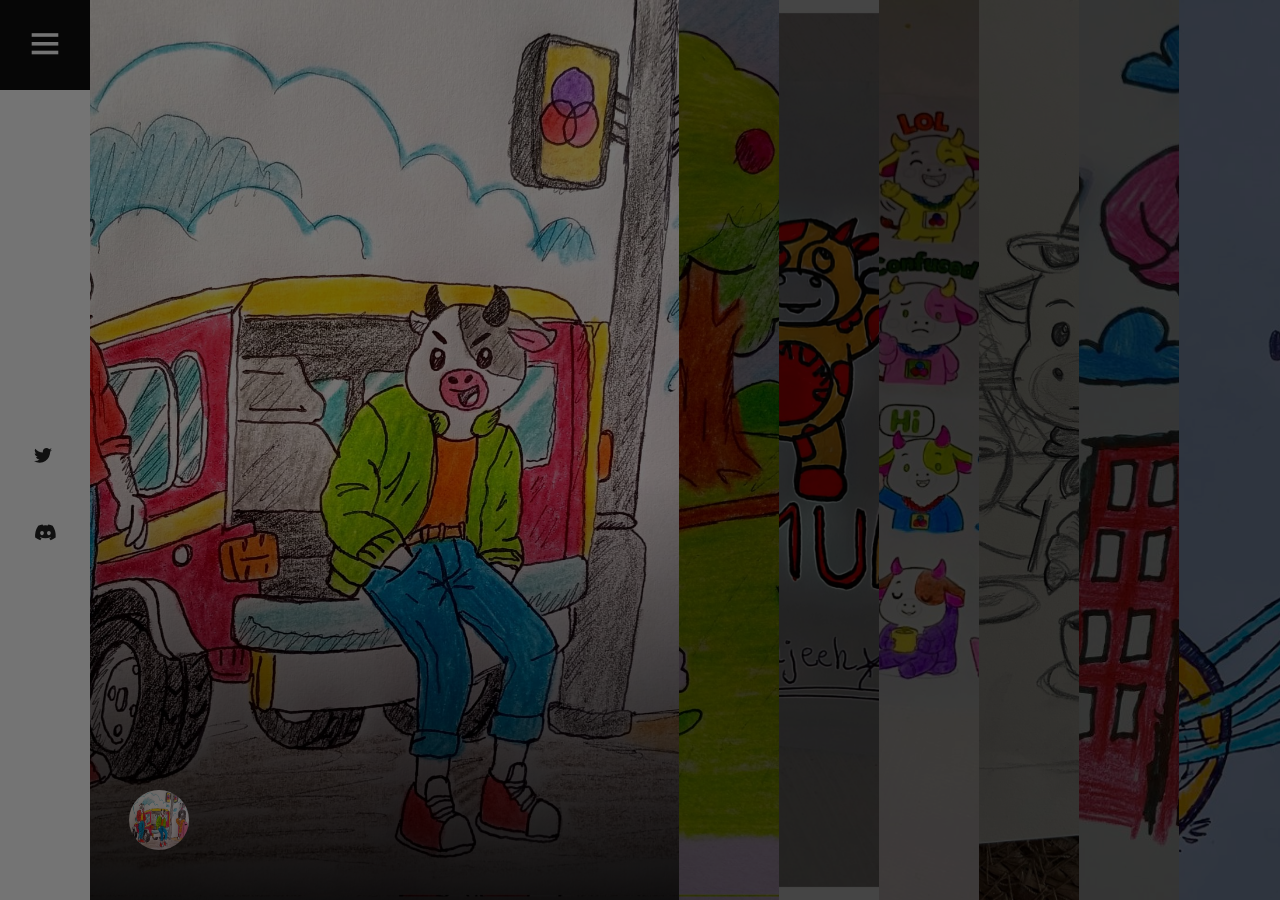
<file: index.html>
<!DOCTYPE html>
<html lang="zxx">

<head>
	<title>Lamumudot | Community</title>
	<meta charset="UTF-8">
	<meta name="description" content="Lamumudot , Lamumudot NFT community web page">
	<meta name=" keywords" content="Lamumudot,lamumudot,Lamumudotnft">
	<meta name="viewport" content="width=device-width, initial-scale=1.0">
	<!-- Stylesheets -->
	<link rel="stylesheet" href="css/bootstrap.min.css" />
	<link rel="stylesheet" href="css/font-awesome.min.css" />
	<link rel="stylesheet" href="css/themify-icons.css" />
	<link rel="stylesheet" href="css/accordion.css" />
	<link rel="stylesheet" href="css/owl.carousel.min.css" />
	<link rel="icon" href="img/b1.jpg" />
	<!-- Main Stylesheets -->
	<link rel="stylesheet" href="css/style.css" />
	<link href="https://cdnjs.cloudflare.com/ajax/libs/font-awesome/6.0.0/css/all.min.css" rel="stylesheet">

	<!--[if lt IE 9]>
		<script src="https://oss.maxcdn.com/html5shiv/3.7.2/html5shiv.min.js"></script>
		<script src="https://oss.maxcdn.com/respond/1.4.2/respond.min.js"></script>
	<![endif]-->

</head>

<body>
	<!-- Page Preloder -->
	<div id="preloder">
		<div class="loader"></div>
	</div>

	<!-- Offcanvas Menu Section -->
	<div class="menu-wrapper">
		<div class="menu-switch">
			<i class="ti-menu"></i>
		</div>
		<div class="menu-social-warp">
			<div class="menu-social">
				<a href="https://x.com/lamumudotxyz"><i class="fa-brands fa-twitter"></i></a>
				<a href="https://discord.com/invite/lamumudotxyz"><i class="fa-brands fa-discord"></i></a>
			</div>
		</div>
	</div>
	<div class="side-menu-wrapper">
		<div class="sm-header">
			<div class="menu-close">
				<i class="ti-arrow-left"></i>
			</div>
			<a href="index.html" class="site-logo">
				<img src="img/b11.png" alt="">
			</a>
		</div>
		<nav class="main-menu">
			<ul>
				<li><a href="index.html" class="active">Home</a></li>
				<li><a href="about.html">About</a></li>
				<!-- <li><a href="team.html">Team</a></li> -->
				<li><a href="gallery.html">Art Gallery</a></li>
				<li><a href="https://discord.com/invite/lamumudotxyz">Contact</a></li>
			</ul>
		</nav>
		<div class="sm-footer">
			<div class="sm-socail">
				<a href="https://x.com/lamumudotxyz"><i class="fa-brands fa-twitter"></i></a>
				<a href="https://discord.com/invite/lamumudotxyz"><i class="fa-brands fa-discord"></i></a>
			</div>
			<div class="copyright-text">
				<p>
					&copy; created by <a href="https://x.com/yesilcrypto">yesilcrypto </a>
				</p>
			</div>
		</div>
	</div>
	<!-- Offcanvas Menu Section end -->

	<!-- Hero Section end -->
	<section class="hero-section">
		<div class="pana-accordion" id="accordion">
			<div class="pana-accordion-wrap">
				<div class="pana-accordion-item set-bg" data-setbg="img/hero/l1.jfif">
					<div class="pa-text">
						<div class="pa-author">
							<img src="img/hero/l1.jfif" alt="">
						</div>
					</div>
				</div>
				<div class="pana-accordion-item set-bg" data-setbg="img/hero/l2.jfif">
					<div class="pa-text">
						<div class="pa-author">
							<img src="img/hero/l2.jfif" alt="">
						</div>
					</div>
				</div>
				<div class="pana-accordion-item set-bg" data-setbg="img/hero/l3.jfif">
					<div class="pa-text">
						<div class="pa-author">
							<img src="img/hero/l3.jfif" alt="">
						</div>
					</div>
				</div>
				<div class="pana-accordion-item set-bg" data-setbg="img/hero/l4.jfif">
					<div class="pa-text">
						<div class="pa-author">
							<img src="img/hero/l4.jfif" alt="">
						</div>
					</div>
				</div>
				<div class="pana-accordion-item set-bg" data-setbg="img/hero/l5.jfif">
					<div class="pa-text">
						<div class="pa-author">
							<img src="img/hero/l5.jfif" alt="">
						</div>
					</div>
				</div>
				<div class="pana-accordion-item set-bg" data-setbg="img/hero/l6.jfif">
					<div class="pa-text">
						<div class="pa-author">
							<img src="img/hero/l6.jfif" alt="">
						</div>
					</div>
				</div>
				<div class="pana-accordion-item set-bg" data-setbg="img/hero/l7.jfif">
					<div class="pa-text">
						<div class="pa-author">
							<img src="img/hero/l7.jfif" alt="">
						</div>
					</div>
				</div>
			</div>
		</div>
		<div class="hero-slider-warp">
			<div class="hero-slider owl-carousel">
				<div class="hero-item set-bg" data-setbg="img/hero/l1.jfif">
					<div class="pa-text">
						<div class="pa-author">
							<img src="img/hero/l1.jfif" alt="">
						</div>
					</div>
				</div>
				<div class="hero-item set-bg" data-setbg="img/hero/l2.jfif">
					<div class="pa-text">
						<div class="pa-author">
							<img src="img/hero/l2.jfif" alt="">
						</div>
					</div>
				</div>
				<div class="hero-item set-bg" data-setbg="img/hero/l3.jfif">
					<div class="pa-text">
						<div class="pa-author">
							<img src="img/hero/l3.jfif" alt="">
						</div>
					</div>
				</div>
				<div class="hero-item set-bg" data-setbg="img/hero/l4.jfif">
					<div class="pa-text">
						<div class="pa-author">
							<img src="img/hero/l4.jfif" alt="">
						</div>
					</div>
				</div>
				<div class="hero-item set-bg" data-setbg="img/hero/l5.jfif">
					<div class="pa-text">
						<div class="pa-author">
							<img src="img/hero/l5.jfif" alt="">
						</div>
					</div>
				</div>
				<div class="hero-item set-bg" data-setbg="img/hero/l6.jfif">
					<div class="pa-text">
						<div class="pa-author">
							<img src="img/hero/l6.jfif" alt="">
						</div>
					</div>
				</div>
				<div class="hero-item set-bg" data-setbg="img/hero/l7.jfif">
					<div class="pa-text">
						<div class="pa-author">
							<img src="img/hero/l7.jfif" alt="">
						</div>
					</div>
				</div>
			</div>
		</div>
	</section>
	<!-- Hero Section end -->

	<!--====== Javascripts & Jquery ======-->
	<script src="js/vendor/jquery-3.2.1.min.js"></script>
	<script src="js/bootstrap.min.js"></script>
	<script src="js/owl.carousel.min.js"></script>
	<script src="js/imagesloaded.pkgd.min.js"></script>
	<script src="js/isotope.pkgd.min.js"></script>
	<script src="js/jquery.nicescroll.min.js"></script>
	<script src="js/circle-progress.min.js"></script>
	<script src="js/pana-accordion.js"></script>
	<script src="js/main.js"></script>

</body>

</html>
</file>
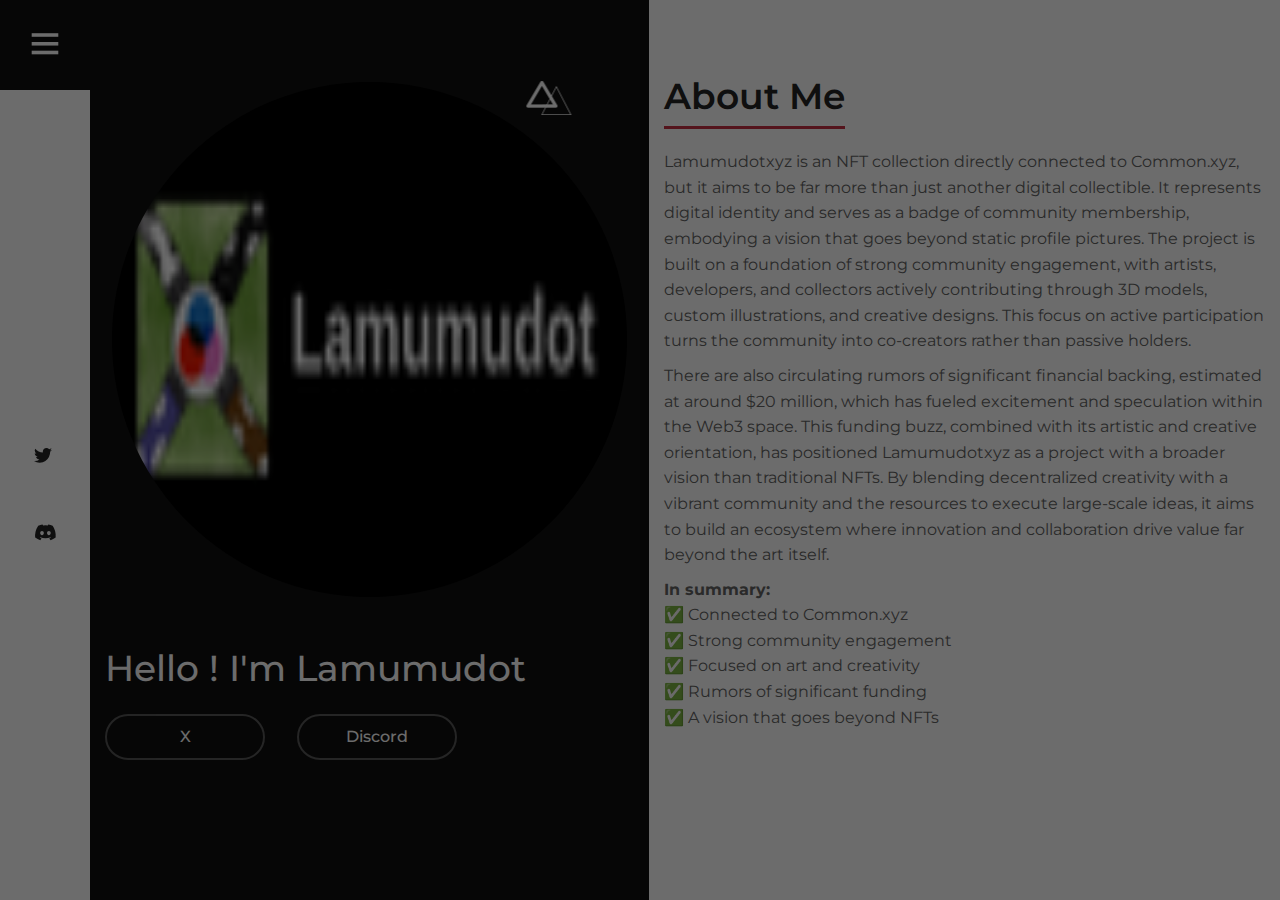
<file: about.html>
<!DOCTYPE html>
<html lang="zxx">

<head>
	<title>Lamumudot | Community</title>
	<meta charset="UTF-8">
	<meta name="description" content="Lamumudot , Lamumudot NFT community web page">
	<meta name=" keywords" content="Lamumudot,lamumudot,Lamumudotnft">
	<meta name="viewport" content="width=device-width, initial-scale=1.0">
	<!-- Stylesheets -->
	<link rel="stylesheet" href="css/bootstrap.min.css" />
	<link rel="stylesheet" href="css/font-awesome.min.css" />
	<link rel="stylesheet" href="css/themify-icons.css" />
	<link rel="stylesheet" href="css/accordion.css" />
	<link rel="stylesheet" href="css/owl.carousel.min.css" />
	<link rel="icon" href="img/b11.png" />
	<!-- Main Stylesheets -->
	<link rel="stylesheet" href="css/style.css" />
	<link href="https://cdnjs.cloudflare.com/ajax/libs/font-awesome/6.0.0/css/all.min.css" rel="stylesheet">

	<!--[if lt IE 9]>
		<script src="https://oss.maxcdn.com/html5shiv/3.7.2/html5shiv.min.js"></script>
		<script src="https://oss.maxcdn.com/respond/1.4.2/respond.min.js"></script>
	<![endif]-->

</head>

<body>
	<!-- Page Preloder -->
	<div id="preloder">
		<div class="loader"></div>
	</div>

	<!-- Offcanvas Menu Section -->
	<div class="menu-wrapper">
		<div class="menu-switch">
			<i class="ti-menu"></i>
		</div>
		<div class="menu-social-warp">
			<div class="menu-social">
				<a href="https://x.com/lamumudotxyz"><i class="fa-brands fa-twitter"></i></a>
				<a href="https://discord.com/invite/lamumudotxyz"><i class="fa-brands fa-discord"></i></a>
			</div>
		</div>
	</div>
	<div class="side-menu-wrapper">
		<div class="sm-header">
			<div class="menu-close">
				<i class="ti-arrow-left"></i>
			</div>
			<a href="index.html" class="site-logo">
				<img src="img/b11.png" alt="">
			</a>
		</div>
		<nav class="main-menu">
			<ul>
				<li><a href="index.html" class="active">Home</a></li>
				<li><a href="about.html">About</a></li>
				<!-- <li><a href="team.html">Team</a></li> -->
				<li><a href="blog.html">Art Gallery</a></li>
				<li><a href="https://discord.com/invite/lamumudotxyz">Contact</a></li>
			</ul>
		</nav>
		<div class="sm-footer">
			<div class="sm-socail">
				<a href="https://x.com/lamumudotxyz"><i class="fa-brands fa-twitter"></i></a>
				<a href="https://discord.com/invite/lamumudotxyz"><i class="fa-brands fa-discord"></i></a>
			</div>
			<div class="copyright-text">
				<p>
					&copy; created by <a href="https://x.com/yesilcrypto">yesilcrypto </a>
				</p>
			</div>
		</div>
	</div>
	<!-- About Section end -->
	<section class="about-section">
		<div class="about-warp">
			<div class="about-left">
				<div class="about-img">
					<img src="img/b11.png" alt="">
				</div>
				<div class="profile-text text-white">
					<h2 class="mb-4">Hello ! I'm Lamumudot</h2>
					<a href="https://x.com/lamumudotxyz" class="profile-btn">X</a>
					<a href="https://discord.com/invite/lamumudotxyz" class="profile-btn">Discord</a>
				</div>
			</div>
			<div class="about-right">
				<div class="about-text">
					<h2>About Me</h2>
					<p>Lamumudotxyz is an NFT collection directly connected to Common.xyz, but it aims to be far more
						than just another digital collectible. It represents digital identity and serves as a badge of
						community membership, embodying a vision that goes beyond static profile pictures. The project
						is built on a foundation of strong community engagement, with artists, developers, and
						collectors actively contributing through 3D models, custom illustrations, and creative designs.
						This focus on active participation turns the community into co-creators rather than passive
						holders.</p>
					<p>There are also circulating rumors of significant financial backing, estimated at around $20
						million, which has fueled excitement and speculation within the Web3 space. This funding buzz,
						combined with its artistic and creative orientation, has positioned Lamumudotxyz as a project
						with a broader vision than traditional NFTs. By blending decentralized creativity with a vibrant
						community and the resources to execute large-scale ideas, it aims to build an ecosystem where
						innovation and collaboration drive value far beyond the art itself.</p>

					<p>
					<b>In summary:</b>	<br>
						✅ Connected to Common.xyz <br>
						✅ Strong community engagement <br>
						✅ Focused on art and creativity <br>
						✅ Rumors of significant funding <br>
						✅ A vision that goes beyond NFTs
					</p>


				</div>
			</div>
		</div>
	</section>
	<!-- About Section end -->

	<!--====== Javascripts & Jquery ======-->
	<script src="js/vendor/jquery-3.2.1.min.js"></script>
	<script src="js/bootstrap.min.js"></script>
	<script src="js/owl.carousel.min.js"></script>
	<script src="js/imagesloaded.pkgd.min.js"></script>
	<script src="js/isotope.pkgd.min.js"></script>
	<script src="js/jquery.nicescroll.min.js"></script>
	<script src="js/circle-progress.min.js"></script>
	<script src="js/pana-accordion.js"></script>
	<script src="js/main.js"></script>

</body>

</html>
</file>
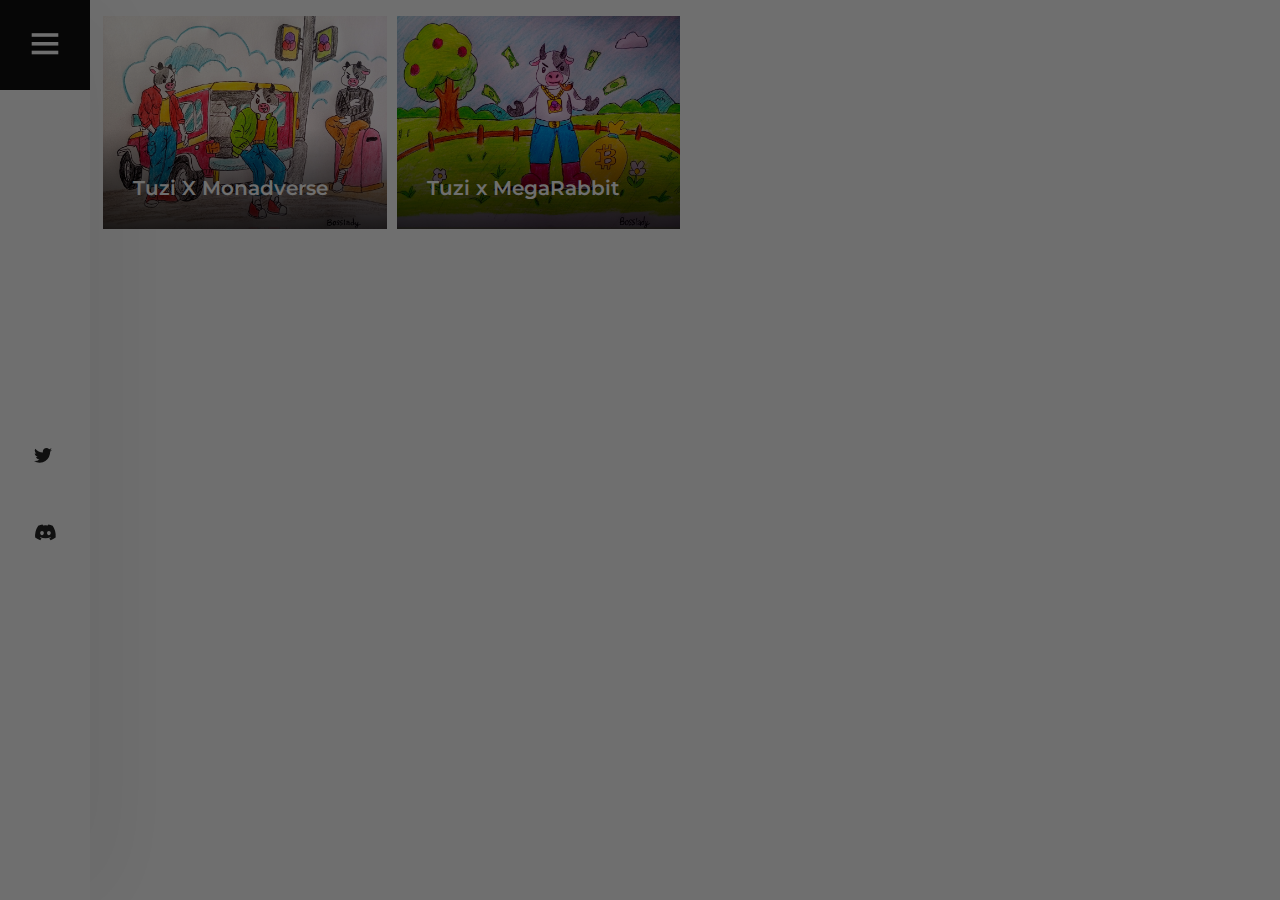
<file: collabs.html>
<!DOCTYPE html>
<html lang="zxx">

<head>
	<title>Lamumudot | Community</title>
	<meta charset="UTF-8">
	<meta name="description" content="Lamumudot , Lamumudot NFT community web page">
	<meta name=" keywords" content="Lamumudot,lamumudot,Lamumudotnft">
	<meta name="viewport" content="width=device-width, initial-scale=1.0">
	<!-- Stylesheets -->
	<link rel="stylesheet" href="css/bootstrap.min.css" />
	<link rel="stylesheet" href="css/font-awesome.min.css" />
	<link rel="stylesheet" href="css/themify-icons.css" />
	<link rel="stylesheet" href="css/accordion.css" />
	<link rel="stylesheet" href="css/owl.carousel.min.css" />
	<link rel="icon" href="img/b1.jpg" />
	<!-- Main Stylesheets -->
	<link rel="stylesheet" href="css/style.css" />
	<link href="https://cdnjs.cloudflare.com/ajax/libs/font-awesome/6.0.0/css/all.min.css" rel="stylesheet">

	<!--[if lt IE 9]>
		<script src="https://oss.maxcdn.com/html5shiv/3.7.2/html5shiv.min.js"></script>
		<script src="https://oss.maxcdn.com/respond/1.4.2/respond.min.js"></script>
	<![endif]-->

</head>

<body>
	<!-- Page Preloder -->
	<div id="preloder">
		<div class="loader"></div>
	</div>

	<!-- Offcanvas Menu Section -->
	<div class="menu-wrapper">
		<div class="menu-switch">
			<i class="ti-menu"></i>
		</div>
		<div class="menu-social-warp">
			<div class="menu-social">
				<a href="https://x.com/lamumudotxyz"><i class="fa-brands fa-twitter"></i></a>
				<a href="https://discord.com/invite/lamumudotxyz"><i class="fa-brands fa-discord"></i></a>
			</div>
		</div>
	</div>
	<div class="side-menu-wrapper">
		<div class="sm-header">
			<div class="menu-close">
				<i class="ti-arrow-left"></i>
			</div>
			<a href="index.html" class="site-logo">
				<img src="img/b11.png" alt="">
			</a>
		</div>
		<nav class="main-menu">
			<ul>
				<li><a href="index.html" class="active">Home</a></li>
				<li><a href="about.html">About</a></li>
				<!-- <li><a href="team.html">Team</a></li> -->
				<li><a href="blog.html">Art Gallery</a></li>
				<li><a href="https://discord.com/invite/lamumudotxyz">Contact</a></li>
			</ul>
		</nav>
		<div class="sm-footer">
			<div class="sm-socail">
				<a href="https://x.com/lamumudotxyz"><i class="fa-brands fa-twitter"></i></a>
				<a href="https://discord.com/invite/lamumudotxyz"><i class="fa-brands fa-discord"></i></a>
			</div>
			<div class="copyright-text">
				<p>
					&copy; created by <a href="https://x.com/yesilcrypto">yesilcrypto </a>
				</p>
			</div>
		</div>
	</div>
	<!-- Offcanvas Menu Section end -->

	<!-- Blog Section end -->
	<section class="blog-section">
		<div class="nice-scroll">
			<div class="blog-grid-warp mt-3 ml-2 mr-2">
				<div class="blog-grid-sizer"></div>

				<div class="blog-grid">
					<div class="blog-item">
						<img src="img/l1.jfif" alt="">
						<div class="bi-text">
							<h3><a href="#">Tuzi X Monadverse</a></h3>
						</div>
					</div>
				</div>

				<div class="blog-grid">
					<div class="blog-item">
						<img src="img/l2.jfif" alt="">
						<div class="bi-text">
							<h3><a href="#">Tuzi x MegaRabbit</a></h3>
						</div>
					</div>
				</div>


			</div>
		</div>
	</section>
	<!-- Blog Section end -->

	<!--====== Javascripts & Jquery ======-->
	<script src="js/vendor/jquery-3.2.1.min.js"></script>
	<script src="js/bootstrap.min.js"></script>
	<script src="js/owl.carousel.min.js"></script>
	<script src="js/imagesloaded.pkgd.min.js"></script>
	<script src="js/isotope.pkgd.min.js"></script>
	<script src="js/jquery.nicescroll.min.js"></script>
	<script src="js/circle-progress.min.js"></script>
	<script src="js/pana-accordion.js"></script>
	<script src="js/main.js"></script>
</body>

</html>
</file>
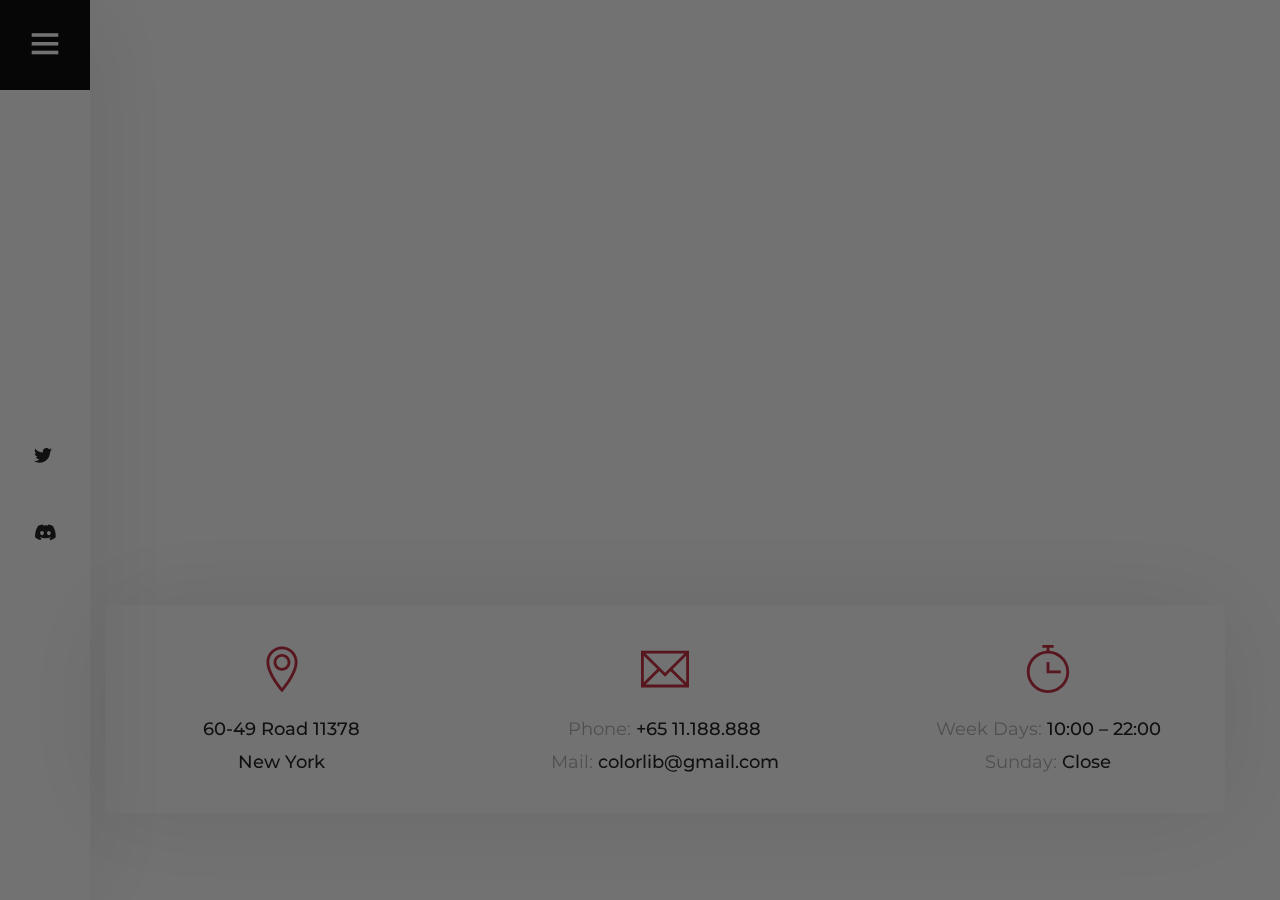
<file: contact.html>
<!DOCTYPE html>
<html lang="zxx">

<head>
	<title>Lamumudot | Community</title>
	<meta charset="UTF-8">
	<meta name="description" content="Lamumudot , Lamumudot NFT community web page">
	<meta name=" keywords" content="Lamumudot,lamumudot,Lamumudotnft">
	<meta name="viewport" content="width=device-width, initial-scale=1.0">
	<!-- Stylesheets -->
	<link rel="stylesheet" href="css/bootstrap.min.css" />
	<link rel="stylesheet" href="css/font-awesome.min.css" />
	<link rel="stylesheet" href="css/themify-icons.css" />
	<link rel="stylesheet" href="css/accordion.css" />
	<link rel="stylesheet" href="css/owl.carousel.min.css" />
	<link rel="icon" href="img/b1.jpg" />
	<!-- Main Stylesheets -->
	<link rel="stylesheet" href="css/style.css" />
	<link href="https://cdnjs.cloudflare.com/ajax/libs/font-awesome/6.0.0/css/all.min.css" rel="stylesheet">

	<!--[if lt IE 9]>
		<script src="https://oss.maxcdn.com/html5shiv/3.7.2/html5shiv.min.js"></script>
		<script src="https://oss.maxcdn.com/respond/1.4.2/respond.min.js"></script>
	<![endif]-->

</head>

<body>
	<!-- Page Preloder -->
	<div id="preloder">
		<div class="loader"></div>
	</div>

	<!-- Offcanvas Menu Section -->
	<div class="menu-wrapper">
		<div class="menu-switch">
			<i class="ti-menu"></i>
		</div>
		<div class="menu-social-warp">
			<div class="menu-social">
				<a href="https://x.com/lamumudotxyz"><i class="fa-brands fa-twitter"></i></a>
				<a href="https://discord.com/invite/lamumudotxyz"><i class="fa-brands fa-discord"></i></a>
			</div>
		</div>
	</div>
	<div class="side-menu-wrapper">
		<div class="sm-header">
			<div class="menu-close">
				<i class="ti-arrow-left"></i>
			</div>
			<a href="index.html" class="site-logo">
				<img src="img/b11.png" alt="">
			</a>
		</div>
		<nav class="main-menu">
			<ul>
				<li><a href="index.html" class="active">Home</a></li>
				<li><a href="about.html">About</a></li>
				<!-- <li><a href="team.html">Team</a></li> -->
				<li><a href="blog.html">Art Gallery</a></li>
				<li><a href="https://discord.com/invite/lamumudotxyz">Contact</a></li>
			</ul>
		</nav>
		<div class="sm-footer">
			<div class="sm-socail">
				<a href="https://x.com/lamumudotxyz"><i class="fa-brands fa-twitter"></i></a>
				<a href="https://discord.com/invite/lamumudotxyz"><i class="fa-brands fa-discord"></i></a>
			</div>
			<div class="copyright-text">
				<p>
					&copy; created by <a href="https://x.com/yesilcrypto">yesilcrypto </a>
				</p>
			</div>
		</div>
	</div>
	<!-- Offcanvas Menu Section end -->

	<!-- Contact Section end -->
	<div class="contact-section">
		<div class="map-warp"><iframe
				src="https://www.google.com/maps/embed?pb=!1m14!1m12!1m3!1d14376.077865872314!2d-73.879277264103!3d40.757667781624285!2m3!1f0!2f0!3f0!3m2!1i1024!2i768!4f13.1!5e0!3m2!1sen!2sbd!4v1546528920522"
				style="border:0" allowfullscreen></iframe></div>
		<div class="contact-box">
			<div class="row">
				<div class="col-lg-4">
					<div class="contact-info">
						<i class="ti-location-pin"></i>
						<p>60-49 Road 11378<br>New York</p>
					</div>
				</div>
				<div class="col-lg-4">
					<div class="contact-info">
						<i class="ti-email"></i>
						<p><span>Phone:</span> +65 11.188.888</p>
						<p><span>Mail:</span> colorlib@gmail.com</p>
					</div>
				</div>
				<div class="col-lg-4">
					<div class="contact-info">
						<i class="ti-timer"></i>
						<p><span>Week Days:</span> 10:00 – 22:00</p>
						<p><span>Sunday:</span> Close</p>
					</div>
				</div>
			</div>
		</div>
	</div>
	<!-- Contact Section end -->

	<!--====== Javascripts & Jquery ======-->
	<script src="js/vendor/jquery-3.2.1.min.js"></script>
	<script src="js/bootstrap.min.js"></script>
	<script src="js/owl.carousel.min.js"></script>
	<script src="js/imagesloaded.pkgd.min.js"></script>
	<script src="js/isotope.pkgd.min.js"></script>
	<script src="js/jquery.nicescroll.min.js"></script>
	<script src="js/circle-progress.min.js"></script>
	<script src="js/pana-accordion.js"></script>
	<script src="js/main.js"></script>

</body>

</html>
</file>
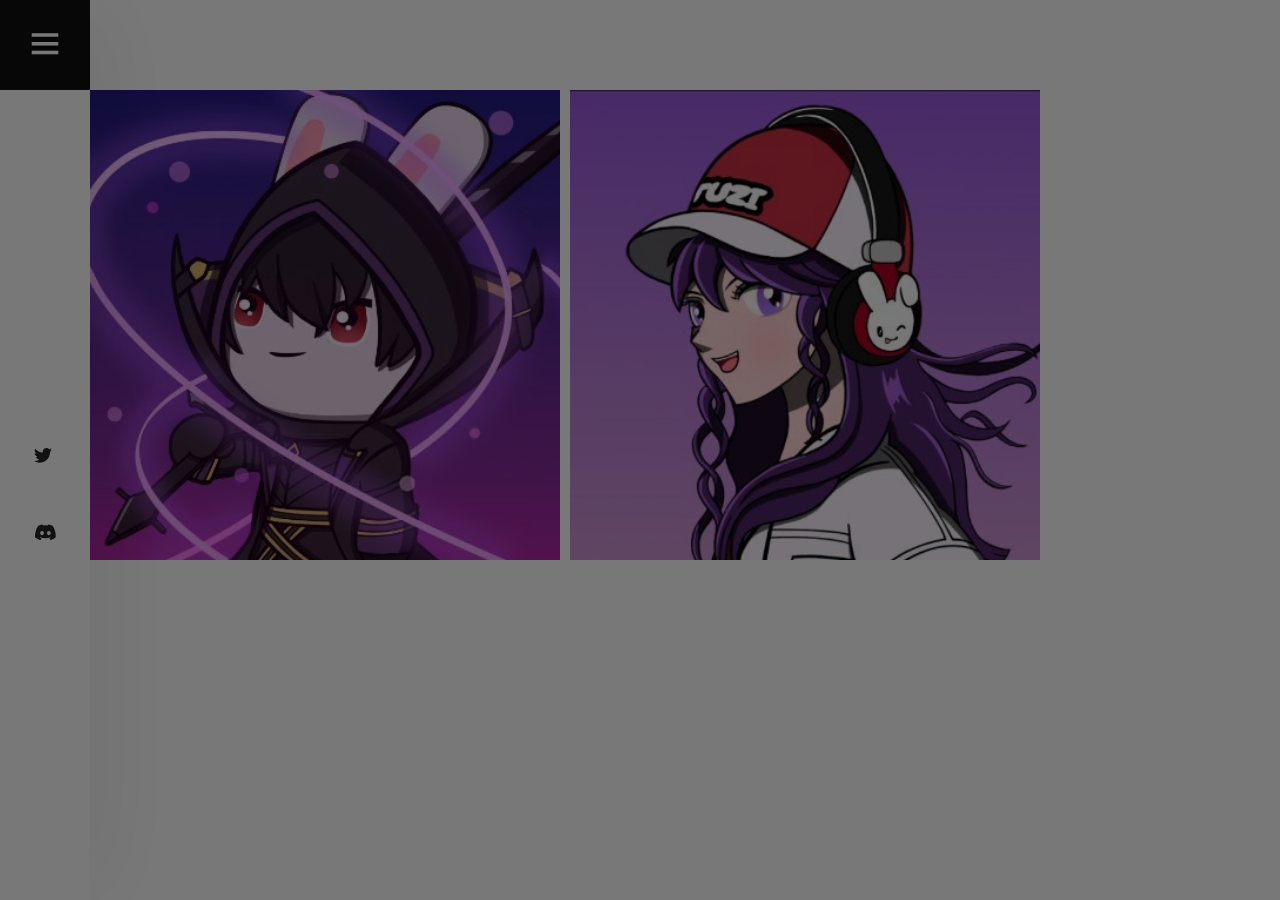
<file: team.html>
<!DOCTYPE html>
<html lang="zxx">

<head>
	<title>Lamumudot | Community</title>
	<meta charset="UTF-8">
	<meta name="description" content="Lamumudot , Lamumudot NFT community web page">
	<meta name=" keywords" content="Lamumudot,lamumudot,Lamumudotnft">
	<meta name="viewport" content="width=device-width, initial-scale=1.0">
	<!-- Stylesheets -->
	<link rel="stylesheet" href="css/bootstrap.min.css" />
	<link rel="stylesheet" href="css/font-awesome.min.css" />
	<link rel="stylesheet" href="css/themify-icons.css" />
	<link rel="stylesheet" href="css/accordion.css" />
	<link rel="stylesheet" href="css/owl.carousel.min.css" />
	<link rel="icon" href="img/b11.png" />
	<!-- Main Stylesheets -->
	<link rel="stylesheet" href="css/style.css" />
	<link href="https://cdnjs.cloudflare.com/ajax/libs/font-awesome/6.0.0/css/all.min.css" rel="stylesheet">

	<!--[if lt IE 9]>
		<script src="https://oss.maxcdn.com/html5shiv/3.7.2/html5shiv.min.js"></script>
		<script src="https://oss.maxcdn.com/respond/1.4.2/respond.min.js"></script>
	<![endif]-->

</head>

<body>
	<!-- Page Preloder -->
	<div id="preloder">
		<div class="loader"></div>
	</div>

	<!-- Offcanvas Menu Section -->
	<div class="menu-wrapper">
		<div class="menu-switch">
			<i class="ti-menu"></i>
		</div>
		<div class="menu-social-warp">
			<div class="menu-social">
				<a href="https://x.com/lamumudotxyz"><i class="fa-brands fa-twitter"></i></a>
				<a href="https://discord.com/invite/lamumudotxyz"><i class="fa-brands fa-discord"></i></a>
			</div>
		</div>
	</div>
	<div class="side-menu-wrapper">
		<div class="sm-header">
			<div class="menu-close">
				<i class="ti-arrow-left"></i>
			</div>
			<a href="index.html" class="site-logo">
				<img src="img/b11.png" alt="">
			</a>
		</div>
		<nav class="main-menu">
			<ul>
				<li><a href="index.html" class="active">Home</a></li>
				<li><a href="about.html">About</a></li>
				<!-- <li><a href="team.html">Team</a></li> -->
				<li><a href="blog.html">Art Gallery</a></li>
				<li><a href="https://discord.com/invite/lamumudotxyz">Contact</a></li>
			</ul>
		</nav>
		<div class="sm-footer">
			<div class="sm-socail">
				<a href="https://x.com/lamumudotxyz"><i class="fa-brands fa-twitter"></i></a>
				<a href="https://discord.com/invite/lamumudotxyz"><i class="fa-brands fa-discord"></i></a>
			</div>
			<div class="copyright-text">
				<p>
					&copy; created by <a href="https://x.com/yesilcrypto">yesilcrypto </a>
				</p>
			</div>
		</div>
	</div>
    
    <section class="gallery-section">
        <div class="nice-scroll">
            <div class="gallery-warp">
                <div class="grid-sizer"></div>
                <div class="gallery-item gi-big featured">
                    <a class="fresco" href="img/t1.jpg" data-fresco-group="projects">
                        <img src="img/t1.jpg" alt="">
                    </a>
                    <a href="https://x.com/gtx360ti">
                        <div class="gi-hover">
                            <img src="img/t1.jpg" alt="">
                            <h6>360</h6>
                        </div>
                    </a>

                </div>

                <div class="gallery-item gi-big featured">
                    <a class="fresco" href="img/t2.jpg" data-fresco-group="projects">
                        <img src="img/t2.jpg" alt="">
                    </a>
                    <a href="https://x.com/bunnyhodl">
                        <div class="gi-hover">
                            <img src="img/t2.jpg" alt="">
                            <h6>bunnyhodl</h6>
                        </div>
                    </a>

                </div>

            </div>
        </div>
    </section>


    <script src="js/vendor/jquery-3.2.1.min.js"></script>
    <script src="js/bootstrap.min.js"></script>
    <script src="js/owl.carousel.min.js"></script>
    <script src="js/imagesloaded.pkgd.min.js"></script>
    <script src="js/isotope.pkgd.min.js"></script>
    <script src="js/jquery.nicescroll.min.js"></script>
    <script src="js/circle-progress.min.js"></script>
    <script src="js/pana-accordion.js"></script>
    <script src="js/fresco.min.js"></script>
    <script src="js/main.js"></script>

</body>

</html>
</file>
<file: css/themify-icons.css>
@font-face {
	font-family: 'themify';
	src:url('../fonts/themify.eot?-fvbane');
	src:url('../fonts/themify.eot?#iefix-fvbane') format('embedded-opentype'),
		url('../fonts/themify.woff?-fvbane') format('woff'),
		url('../fonts/themify.ttf?-fvbane') format('truetype'),
		url('../fonts/themify.svg?-fvbane#themify') format('svg');
	font-weight: normal;
	font-style: normal;
}

[class^="ti-"], [class*=" ti-"] {
	font-family: 'themify';
	speak: none;
	font-style: normal;
	font-weight: normal;
	font-variant: normal;
	text-transform: none;
	line-height: 1;

	/* Better Font Rendering =========== */
	-webkit-font-smoothing: antialiased;
	-moz-osx-font-smoothing: grayscale;
}

.ti-wand:before {
	content: "\e600";
}
.ti-volume:before {
	content: "\e601";
}
.ti-user:before {
	content: "\e602";
}
.ti-unlock:before {
	content: "\e603";
}
.ti-unlink:before {
	content: "\e604";
}
.ti-trash:before {
	content: "\e605";
}
.ti-thought:before {
	content: "\e606";
}
.ti-target:before {
	content: "\e607";
}
.ti-tag:before {
	content: "\e608";
}
.ti-tablet:before {
	content: "\e609";
}
.ti-star:before {
	content: "\e60a";
}
.ti-spray:before {
	content: "\e60b";
}
.ti-signal:before {
	content: "\e60c";
}
.ti-shopping-cart:before {
	content: "\e60d";
}
.ti-shopping-cart-full:before {
	content: "\e60e";
}
.ti-settings:before {
	content: "\e60f";
}
.ti-search:before {
	content: "\e610";
}
.ti-zoom-in:before {
	content: "\e611";
}
.ti-zoom-out:before {
	content: "\e612";
}
.ti-cut:before {
	content: "\e613";
}
.ti-ruler:before {
	content: "\e614";
}
.ti-ruler-pencil:before {
	content: "\e615";
}
.ti-ruler-alt:before {
	content: "\e616";
}
.ti-bookmark:before {
	content: "\e617";
}
.ti-bookmark-alt:before {
	content: "\e618";
}
.ti-reload:before {
	content: "\e619";
}
.ti-plus:before {
	content: "\e61a";
}
.ti-pin:before {
	content: "\e61b";
}
.ti-pencil:before {
	content: "\e61c";
}
.ti-pencil-alt:before {
	content: "\e61d";
}
.ti-paint-roller:before {
	content: "\e61e";
}
.ti-paint-bucket:before {
	content: "\e61f";
}
.ti-na:before {
	content: "\e620";
}
.ti-mobile:before {
	content: "\e621";
}
.ti-minus:before {
	content: "\e622";
}
.ti-medall:before {
	content: "\e623";
}
.ti-medall-alt:before {
	content: "\e624";
}
.ti-marker:before {
	content: "\e625";
}
.ti-marker-alt:before {
	content: "\e626";
}
.ti-arrow-up:before {
	content: "\e627";
}
.ti-arrow-right:before {
	content: "\e628";
}
.ti-arrow-left:before {
	content: "\e629";
}
.ti-arrow-down:before {
	content: "\e62a";
}
.ti-lock:before {
	content: "\e62b";
}
.ti-location-arrow:before {
	content: "\e62c";
}
.ti-link:before {
	content: "\e62d";
}
.ti-layout:before {
	content: "\e62e";
}
.ti-layers:before {
	content: "\e62f";
}
.ti-layers-alt:before {
	content: "\e630";
}
.ti-key:before {
	content: "\e631";
}
.ti-import:before {
	content: "\e632";
}
.ti-image:before {
	content: "\e633";
}
.ti-heart:before {
	content: "\e634";
}
.ti-heart-broken:before {
	content: "\e635";
}
.ti-hand-stop:before {
	content: "\e636";
}
.ti-hand-open:before {
	content: "\e637";
}
.ti-hand-drag:before {
	content: "\e638";
}
.ti-folder:before {
	content: "\e639";
}
.ti-flag:before {
	content: "\e63a";
}
.ti-flag-alt:before {
	content: "\e63b";
}
.ti-flag-alt-2:before {
	content: "\e63c";
}
.ti-eye:before {
	content: "\e63d";
}
.ti-export:before {
	content: "\e63e";
}
.ti-exchange-vertical:before {
	content: "\e63f";
}
.ti-desktop:before {
	content: "\e640";
}
.ti-cup:before {
	content: "\e641";
}
.ti-crown:before {
	content: "\e642";
}
.ti-comments:before {
	content: "\e643";
}
.ti-comment:before {
	content: "\e644";
}
.ti-comment-alt:before {
	content: "\e645";
}
.ti-close:before {
	content: "\e646";
}
.ti-clip:before {
	content: "\e647";
}
.ti-angle-up:before {
	content: "\e648";
}
.ti-angle-right:before {
	content: "\e649";
}
.ti-angle-left:before {
	content: "\e64a";
}
.ti-angle-down:before {
	content: "\e64b";
}
.ti-check:before {
	content: "\e64c";
}
.ti-check-box:before {
	content: "\e64d";
}
.ti-camera:before {
	content: "\e64e";
}
.ti-announcement:before {
	content: "\e64f";
}
.ti-brush:before {
	content: "\e650";
}
.ti-briefcase:before {
	content: "\e651";
}
.ti-bolt:before {
	content: "\e652";
}
.ti-bolt-alt:before {
	content: "\e653";
}
.ti-blackboard:before {
	content: "\e654";
}
.ti-bag:before {
	content: "\e655";
}
.ti-move:before {
	content: "\e656";
}
.ti-arrows-vertical:before {
	content: "\e657";
}
.ti-arrows-horizontal:before {
	content: "\e658";
}
.ti-fullscreen:before {
	content: "\e659";
}
.ti-arrow-top-right:before {
	content: "\e65a";
}
.ti-arrow-top-left:before {
	content: "\e65b";
}
.ti-arrow-circle-up:before {
	content: "\e65c";
}
.ti-arrow-circle-right:before {
	content: "\e65d";
}
.ti-arrow-circle-left:before {
	content: "\e65e";
}
.ti-arrow-circle-down:before {
	content: "\e65f";
}
.ti-angle-double-up:before {
	content: "\e660";
}
.ti-angle-double-right:before {
	content: "\e661";
}
.ti-angle-double-left:before {
	content: "\e662";
}
.ti-angle-double-down:before {
	content: "\e663";
}
.ti-zip:before {
	content: "\e664";
}
.ti-world:before {
	content: "\e665";
}
.ti-wheelchair:before {
	content: "\e666";
}
.ti-view-list:before {
	content: "\e667";
}
.ti-view-list-alt:before {
	content: "\e668";
}
.ti-view-grid:before {
	content: "\e669";
}
.ti-uppercase:before {
	content: "\e66a";
}
.ti-upload:before {
	content: "\e66b";
}
.ti-underline:before {
	content: "\e66c";
}
.ti-truck:before {
	content: "\e66d";
}
.ti-timer:before {
	content: "\e66e";
}
.ti-ticket:before {
	content: "\e66f";
}
.ti-thumb-up:before {
	content: "\e670";
}
.ti-thumb-down:before {
	content: "\e671";
}
.ti-text:before {
	content: "\e672";
}
.ti-stats-up:before {
	content: "\e673";
}
.ti-stats-down:before {
	content: "\e674";
}
.ti-split-v:before {
	content: "\e675";
}
.ti-split-h:before {
	content: "\e676";
}
.ti-smallcap:before {
	content: "\e677";
}
.ti-shine:before {
	content: "\e678";
}
.ti-shift-right:before {
	content: "\e679";
}
.ti-shift-left:before {
	content: "\e67a";
}
.ti-shield:before {
	content: "\e67b";
}
.ti-notepad:before {
	content: "\e67c";
}
.ti-server:before {
	content: "\e67d";
}
.ti-quote-right:before {
	content: "\e67e";
}
.ti-quote-left:before {
	content: "\e67f";
}
.ti-pulse:before {
	content: "\e680";
}
.ti-printer:before {
	content: "\e681";
}
.ti-power-off:before {
	content: "\e682";
}
.ti-plug:before {
	content: "\e683";
}
.ti-pie-chart:before {
	content: "\e684";
}
.ti-paragraph:before {
	content: "\e685";
}
.ti-panel:before {
	content: "\e686";
}
.ti-package:before {
	content: "\e687";
}
.ti-music:before {
	content: "\e688";
}
.ti-music-alt:before {
	content: "\e689";
}
.ti-mouse:before {
	content: "\e68a";
}
.ti-mouse-alt:before {
	content: "\e68b";
}
.ti-money:before {
	content: "\e68c";
}
.ti-microphone:before {
	content: "\e68d";
}
.ti-menu:before {
	content: "\e68e";
}
.ti-menu-alt:before {
	content: "\e68f";
}
.ti-map:before {
	content: "\e690";
}
.ti-map-alt:before {
	content: "\e691";
}
.ti-loop:before {
	content: "\e692";
}
.ti-location-pin:before {
	content: "\e693";
}
.ti-list:before {
	content: "\e694";
}
.ti-light-bulb:before {
	content: "\e695";
}
.ti-Italic:before {
	content: "\e696";
}
.ti-info:before {
	content: "\e697";
}
.ti-infinite:before {
	content: "\e698";
}
.ti-id-badge:before {
	content: "\e699";
}
.ti-hummer:before {
	content: "\e69a";
}
.ti-home:before {
	content: "\e69b";
}
.ti-help:before {
	content: "\e69c";
}
.ti-headphone:before {
	content: "\e69d";
}
.ti-harddrives:before {
	content: "\e69e";
}
.ti-harddrive:before {
	content: "\e69f";
}
.ti-gift:before {
	content: "\e6a0";
}
.ti-game:before {
	content: "\e6a1";
}
.ti-filter:before {
	content: "\e6a2";
}
.ti-files:before {
	content: "\e6a3";
}
.ti-file:before {
	content: "\e6a4";
}
.ti-eraser:before {
	content: "\e6a5";
}
.ti-envelope:before {
	content: "\e6a6";
}
.ti-download:before {
	content: "\e6a7";
}
.ti-direction:before {
	content: "\e6a8";
}
.ti-direction-alt:before {
	content: "\e6a9";
}
.ti-dashboard:before {
	content: "\e6aa";
}
.ti-control-stop:before {
	content: "\e6ab";
}
.ti-control-shuffle:before {
	content: "\e6ac";
}
.ti-control-play:before {
	content: "\e6ad";
}
.ti-control-pause:before {
	content: "\e6ae";
}
.ti-control-forward:before {
	content: "\e6af";
}
.ti-control-backward:before {
	content: "\e6b0";
}
.ti-cloud:before {
	content: "\e6b1";
}
.ti-cloud-up:before {
	content: "\e6b2";
}
.ti-cloud-down:before {
	content: "\e6b3";
}
.ti-clipboard:before {
	content: "\e6b4";
}
.ti-car:before {
	content: "\e6b5";
}
.ti-calendar:before {
	content: "\e6b6";
}
.ti-book:before {
	content: "\e6b7";
}
.ti-bell:before {
	content: "\e6b8";
}
.ti-basketball:before {
	content: "\e6b9";
}
.ti-bar-chart:before {
	content: "\e6ba";
}
.ti-bar-chart-alt:before {
	content: "\e6bb";
}
.ti-back-right:before {
	content: "\e6bc";
}
.ti-back-left:before {
	content: "\e6bd";
}
.ti-arrows-corner:before {
	content: "\e6be";
}
.ti-archive:before {
	content: "\e6bf";
}
.ti-anchor:before {
	content: "\e6c0";
}
.ti-align-right:before {
	content: "\e6c1";
}
.ti-align-left:before {
	content: "\e6c2";
}
.ti-align-justify:before {
	content: "\e6c3";
}
.ti-align-center:before {
	content: "\e6c4";
}
.ti-alert:before {
	content: "\e6c5";
}
.ti-alarm-clock:before {
	content: "\e6c6";
}
.ti-agenda:before {
	content: "\e6c7";
}
.ti-write:before {
	content: "\e6c8";
}
.ti-window:before {
	content: "\e6c9";
}
.ti-widgetized:before {
	content: "\e6ca";
}
.ti-widget:before {
	content: "\e6cb";
}
.ti-widget-alt:before {
	content: "\e6cc";
}
.ti-wallet:before {
	content: "\e6cd";
}
.ti-video-clapper:before {
	content: "\e6ce";
}
.ti-video-camera:before {
	content: "\e6cf";
}
.ti-vector:before {
	content: "\e6d0";
}
.ti-themify-logo:before {
	content: "\e6d1";
}
.ti-themify-favicon:before {
	content: "\e6d2";
}
.ti-themify-favicon-alt:before {
	content: "\e6d3";
}
.ti-support:before {
	content: "\e6d4";
}
.ti-stamp:before {
	content: "\e6d5";
}
.ti-split-v-alt:before {
	content: "\e6d6";
}
.ti-slice:before {
	content: "\e6d7";
}
.ti-shortcode:before {
	content: "\e6d8";
}
.ti-shift-right-alt:before {
	content: "\e6d9";
}
.ti-shift-left-alt:before {
	content: "\e6da";
}
.ti-ruler-alt-2:before {
	content: "\e6db";
}
.ti-receipt:before {
	content: "\e6dc";
}
.ti-pin2:before {
	content: "\e6dd";
}
.ti-pin-alt:before {
	content: "\e6de";
}
.ti-pencil-alt2:before {
	content: "\e6df";
}
.ti-palette:before {
	content: "\e6e0";
}
.ti-more:before {
	content: "\e6e1";
}
.ti-more-alt:before {
	content: "\e6e2";
}
.ti-microphone-alt:before {
	content: "\e6e3";
}
.ti-magnet:before {
	content: "\e6e4";
}
.ti-line-double:before {
	content: "\e6e5";
}
.ti-line-dotted:before {
	content: "\e6e6";
}
.ti-line-dashed:before {
	content: "\e6e7";
}
.ti-layout-width-full:before {
	content: "\e6e8";
}
.ti-layout-width-default:before {
	content: "\e6e9";
}
.ti-layout-width-default-alt:before {
	content: "\e6ea";
}
.ti-layout-tab:before {
	content: "\e6eb";
}
.ti-layout-tab-window:before {
	content: "\e6ec";
}
.ti-layout-tab-v:before {
	content: "\e6ed";
}
.ti-layout-tab-min:before {
	content: "\e6ee";
}
.ti-layout-slider:before {
	content: "\e6ef";
}
.ti-layout-slider-alt:before {
	content: "\e6f0";
}
.ti-layout-sidebar-right:before {
	content: "\e6f1";
}
.ti-layout-sidebar-none:before {
	content: "\e6f2";
}
.ti-layout-sidebar-left:before {
	content: "\e6f3";
}
.ti-layout-placeholder:before {
	content: "\e6f4";
}
.ti-layout-menu:before {
	content: "\e6f5";
}
.ti-layout-menu-v:before {
	content: "\e6f6";
}
.ti-layout-menu-separated:before {
	content: "\e6f7";
}
.ti-layout-menu-full:before {
	content: "\e6f8";
}
.ti-layout-media-right-alt:before {
	content: "\e6f9";
}
.ti-layout-media-right:before {
	content: "\e6fa";
}
.ti-layout-media-overlay:before {
	content: "\e6fb";
}
.ti-layout-media-overlay-alt:before {
	content: "\e6fc";
}
.ti-layout-media-overlay-alt-2:before {
	content: "\e6fd";
}
.ti-layout-media-left-alt:before {
	content: "\e6fe";
}
.ti-layout-media-left:before {
	content: "\e6ff";
}
.ti-layout-media-center-alt:before {
	content: "\e700";
}
.ti-layout-media-center:before {
	content: "\e701";
}
.ti-layout-list-thumb:before {
	content: "\e702";
}
.ti-layout-list-thumb-alt:before {
	content: "\e703";
}
.ti-layout-list-post:before {
	content: "\e704";
}
.ti-layout-list-large-image:before {
	content: "\e705";
}
.ti-layout-line-solid:before {
	content: "\e706";
}
.ti-layout-grid4:before {
	content: "\e707";
}
.ti-layout-grid3:before {
	content: "\e708";
}
.ti-layout-grid2:before {
	content: "\e709";
}
.ti-layout-grid2-thumb:before {
	content: "\e70a";
}
.ti-layout-cta-right:before {
	content: "\e70b";
}
.ti-layout-cta-left:before {
	content: "\e70c";
}
.ti-layout-cta-center:before {
	content: "\e70d";
}
.ti-layout-cta-btn-right:before {
	content: "\e70e";
}
.ti-layout-cta-btn-left:before {
	content: "\e70f";
}
.ti-layout-column4:before {
	content: "\e710";
}
.ti-layout-column3:before {
	content: "\e711";
}
.ti-layout-column2:before {
	content: "\e712";
}
.ti-layout-accordion-separated:before {
	content: "\e713";
}
.ti-layout-accordion-merged:before {
	content: "\e714";
}
.ti-layout-accordion-list:before {
	content: "\e715";
}
.ti-ink-pen:before {
	content: "\e716";
}
.ti-info-alt:before {
	content: "\e717";
}
.ti-help-alt:before {
	content: "\e718";
}
.ti-headphone-alt:before {
	content: "\e719";
}
.ti-hand-point-up:before {
	content: "\e71a";
}
.ti-hand-point-right:before {
	content: "\e71b";
}
.ti-hand-point-left:before {
	content: "\e71c";
}
.ti-hand-point-down:before {
	content: "\e71d";
}
.ti-gallery:before {
	content: "\e71e";
}
.ti-face-smile:before {
	content: "\e71f";
}
.ti-face-sad:before {
	content: "\e720";
}
.ti-credit-card:before {
	content: "\e721";
}
.ti-control-skip-forward:before {
	content: "\e722";
}
.ti-control-skip-backward:before {
	content: "\e723";
}
.ti-control-record:before {
	content: "\e724";
}
.ti-control-eject:before {
	content: "\e725";
}
.ti-comments-smiley:before {
	content: "\e726";
}
.ti-brush-alt:before {
	content: "\e727";
}
.ti-youtube:before {
	content: "\e728";
}
.ti-vimeo:before {
	content: "\e729";
}
.ti-twitter:before {
	content: "\e72a";
}
.ti-time:before {
	content: "\e72b";
}
.ti-tumblr:before {
	content: "\e72c";
}
.ti-skype:before {
	content: "\e72d";
}
.ti-share:before {
	content: "\e72e";
}
.ti-share-alt:before {
	content: "\e72f";
}
.ti-rocket:before {
	content: "\e730";
}
.ti-pinterest:before {
	content: "\e731";
}
.ti-new-window:before {
	content: "\e732";
}
.ti-microsoft:before {
	content: "\e733";
}
.ti-list-ol:before {
	content: "\e734";
}
.ti-linkedin:before {
	content: "\e735";
}
.ti-layout-sidebar-2:before {
	content: "\e736";
}
.ti-layout-grid4-alt:before {
	content: "\e737";
}
.ti-layout-grid3-alt:before {
	content: "\e738";
}
.ti-layout-grid2-alt:before {
	content: "\e739";
}
.ti-layout-column4-alt:before {
	content: "\e73a";
}
.ti-layout-column3-alt:before {
	content: "\e73b";
}
.ti-layout-column2-alt:before {
	content: "\e73c";
}
.ti-instagram:before {
	content: "\e73d";
}
.ti-google:before {
	content: "\e73e";
}
.ti-github:before {
	content: "\e73f";
}
.ti-flickr:before {
	content: "\e740";
}
.ti-facebook:before {
	content: "\e741";
}
.ti-dropbox:before {
	content: "\e742";
}
.ti-dribbble:before {
	content: "\e743";
}
.ti-apple:before {
	content: "\e744";
}
.ti-android:before {
	content: "\e745";
}
.ti-save:before {
	content: "\e746";
}
.ti-save-alt:before {
	content: "\e747";
}
.ti-yahoo:before {
	content: "\e748";
}
.ti-wordpress:before {
	content: "\e749";
}
.ti-vimeo-alt:before {
	content: "\e74a";
}
.ti-twitter-alt:before {
	content: "\e74b";
}
.ti-tumblr-alt:before {
	content: "\e74c";
}
.ti-trello:before {
	content: "\e74d";
}
.ti-stack-overflow:before {
	content: "\e74e";
}
.ti-soundcloud:before {
	content: "\e74f";
}
.ti-sharethis:before {
	content: "\e750";
}
.ti-sharethis-alt:before {
	content: "\e751";
}
.ti-reddit:before {
	content: "\e752";
}
.ti-pinterest-alt:before {
	content: "\e753";
}
.ti-microsoft-alt:before {
	content: "\e754";
}
.ti-linux:before {
	content: "\e755";
}
.ti-jsfiddle:before {
	content: "\e756";
}
.ti-joomla:before {
	content: "\e757";
}
.ti-html5:before {
	content: "\e758";
}
.ti-flickr-alt:before {
	content: "\e759";
}
.ti-email:before {
	content: "\e75a";
}
.ti-drupal:before {
	content: "\e75b";
}
.ti-dropbox-alt:before {
	content: "\e75c";
}
.ti-css3:before {
	content: "\e75d";
}
.ti-rss:before {
	content: "\e75e";
}
.ti-rss-alt:before {
	content: "\e75f";
}
</file>
<file: css/accordion.css>
.pana-accordion {
	width: 100%;
	height: 100%;
	margin: 0 auto;
	position: relative;
	overflow: hidden
}

.pana-accordion .pana-accordion-wrap {
	margin-left: -1px;
	position: relative;
	width: 300%
}

.pana-accordion .pana-accordion-wrap .pana-accordion-item {
	width: 100%;
	height: 200px;
	overflow: hidden;
	float: left;
	position: absolute;
	left: 0;
	top: 0;
	background-position: top left -200px;
	transition: background-position 0.4s;
	
}
.pana-accordion .pana-accordion-wrap .pana-accordion-item.active {
	background-position: top center;
}

.pana-accordion .pana-accordion-wrap .pana-accordion-item .pana-accordion-mask {
	width: 100%;
	height: 100%;
	left: 0;
	top: 0;
	position: absolute;
	z-index: 10;
	background-color: #000;
	filter: alpha(opacity=40);
	-ms-filter: "progid:DXImageTransform.Microsoft.Alpha(Opacity=40)";
	-webkit-opacity: 0.4;
	-khtml-opacity: 0.4;
	-moz-opacity: 0.4;
	-ms-opacity: 0.4;
	-o-opacity: 0.4;
	opacity: 0.4
}

.pana-accordion .pana-accordion-wrap .pana-accordion-item.active .pana-accordion-mask {
	display: none
}
</file>
<file: css/style.css>
/* =================================
------------------------------------
  Tulen | Photography HTML Template
  Version: 1.0
 ------------------------------------
 ====================================*/

/*----------------------------------------*/
/* Template default CSS
/*----------------------------------------*/

@import url("https://fonts.googleapis.com/css?family=Montserrat:400,400i,500,500i,600,600i,700,700i&display=swap");


html,
body {
	height: 100%;
	font-family: "Montserrat", sans-serif;
	-webkit-font-smoothing: antialiased;
}

body {
	padding-left: 90px;
}

@media (max-width: 420px) {
	body {
		padding-left: 60px;
	}
}

h1,
h2,
h3,
h4,
h5,
h6 {
	margin: 0;
	color: #252525;
	font-weight: 600;
}

h1 {
	font-size: 70px;
}

h2 {
	font-size: 36px;
}

h3 {
	font-size: 30px;
}

h4 {
	font-size: 24px;
}

h5 {
	font-size: 18px;
}

h6 {
	font-size: 16px;
}

p {
	font-size: 15px;
	color: #636363;
	line-height: 1.8;
}

img {
	max-width: 100%;
}

input:focus,
select:focus,
button:focus,
textarea:focus {
	outline: none;
}

a:hover,
a:focus {
	text-decoration: none;
	outline: none;
}

ul,
ol {
	padding: 0;
	margin: 0;
}

@media (min-width: 1200px) {
	.container {
		max-width: 1200px;
	}
}

/*---------------------
   Helper CSS
 -----------------------*/

.section-title {
	text-align: center;
	margin-bottom: 55px;
}

.section-title img {
	margin-bottom: 15px;
}

.section-title h2 {
	font-weight: 400;
	font-size: 38px;
	text-transform: uppercase;
}

.section-title p {
	padding-top: 15px;
	margin-bottom: 0;
}

.set-bg {
	background-repeat: no-repeat;
	background-size: cover;
	background-position: top center;
}

.spad {
	padding-top: 110px;
	padding-bottom: 105px;
}

.text-white h1,
.text-white h2,
.text-white h3,
.text-white h4,
.text-white h5,
.text-white h6,
.text-white p,
.text-white span,
.text-white li,
.text-white a {
	color: #fff;
}

/*---------------------
  Commom elements
-----------------------*/

.site-btn {
	display: inline-block;
	font-size: 16px;
	padding: 17px 25px;
	min-width: 170px;
	color: #fff;
	background: #C63143;
	line-height: 1;
	letter-spacing: 1px;
	text-transform: uppercase;
	text-align: center;
	font-weight: 500;
	border: none;
	border-radius: 2px;
}

.site-btn i {
	font-size: 24px;
	position: relative;
	top: 5px;
	margin-left: 4px;
}

.site-btn:hover {
	color: #fff;
}

/* Preloder */

#preloder {
	position: fixed;
	width: 100%;
	height: 100%;
	top: 0;
	left: 0;
	z-index: 999999;
	background: #000;
}

.loader {
	width: 40px;
	height: 40px;
	position: absolute;
	top: 50%;
	left: 50%;
	margin-top: -13px;
	margin-left: -13px;
	border-radius: 60px;
	animation: loader 0.8s linear infinite;
	-webkit-animation: loader 0.8s linear infinite;
}

@keyframes loader {
	0% {
		-webkit-transform: rotate(0deg);
		transform: rotate(0deg);
		border: 4px solid #f44336;
		border-left-color: transparent;
	}

	50% {
		-webkit-transform: rotate(180deg);
		transform: rotate(180deg);
		border: 4px solid #673ab7;
		border-left-color: transparent;
	}

	100% {
		-webkit-transform: rotate(360deg);
		transform: rotate(360deg);
		border: 4px solid #f44336;
		border-left-color: transparent;
	}
}

@-webkit-keyframes loader {
	0% {
		-webkit-transform: rotate(0deg);
		border: 4px solid #f44336;
		border-left-color: transparent;
	}

	50% {
		-webkit-transform: rotate(180deg);
		border: 4px solid #673ab7;
		border-left-color: transparent;
	}

	100% {
		-webkit-transform: rotate(360deg);
		border: 4px solid #f44336;
		border-left-color: transparent;
	}
}

.menu-wrapper {
	position: fixed;
	width: 90px;
	height: 100%;
	left: 0;
	top: 0;
	-webkit-box-shadow: 14px 0px 103px rgba(0, 0, 0, 0.08);
	box-shadow: 14px 0px 103px rgba(0, 0, 0, 0.08);
	z-index: 999;
	-webkit-transition: 0.4s;
	-o-transition: 0.4s;
	transition: 0.4s;
}

@media (max-width: 420px) {
	.menu-wrapper {
		width: 60px;
	}
}

.menu-wrapper.hide-left {
	opacity: 0;
	left: -90px;
}

.menu-switch {
	width: 100%;
	height: 90px;
	padding-top: 23px;
	font-size: 30px;
	text-align: center;
	color: #fff;
	background: #0f0f0f;
	cursor: pointer;
}

.menu-social-warp {
	height: calc(100% - 90px);
	display: -webkit-box;
	display: -ms-flexbox;
	display: flex;
	-moz-justify-content: center;
	-ms-justify-content: center;
	-webkit-box-pack: center;
	justify-content: center;
	-ms-flex-pack: center;
	-moz-align-items: center;
	-ms-align-items: center;
	-webkit-box-align: center;
	-ms-flex-align: center;
	align-items: center;
}

.menu-social a {
	display: block;
	font-size: 18px;
	color: #252525;
	margin-bottom: 50px;
}

.menu-social a:last-child {
	margin-bottom: 0;
}

@media (max-width: 576px) {
	.menu-social a {
		margin-bottom: 30px;
	}
}

.side-menu-wrapper {
	position: fixed;
	width: 270px;
	height: 100%;
	left: -280px;
	top: 0;
	overflow-y: auto;
	-webkit-box-shadow: 14px 0px 103px rgba(0, 0, 0, 0.08);
	box-shadow: 14px 0px 103px rgba(0, 0, 0, 0.08);
	background-color: #fff;
	z-index: 9999;
	opacity: 0;
	filter: alpha(opacity=0);
	-webkit-transition: 0.3s;
	-o-transition: 0.3s;
	transition: 0.3s;
}

@media (max-width: 420px) {
	.side-menu-wrapper {
		width: 100%;
		left: -100%;
	}
}

.side-menu-wrapper.active {
	left: 0;
	opacity: 1;
	filter: alpha(opacity=100);
}

.side-menu-wrapper .sm-header {
	display: -webkit-box;
	display: -ms-flexbox;
	display: flex;
}

.menu-close {
	width: 90px;
	height: 90px;
	padding-top: 23px;
	font-size: 30px;
	text-align: center;
	color: #fff;
	background: #0f0f0f;
	cursor: pointer;
}

.site-logo {
	background: #0f0f0f;
	width: calc(100% - 90px);
	display: -webkit-box;
	display: -ms-flexbox;
	display: flex;
	-moz-justify-content: center;
	-ms-justify-content: center;
	-webkit-box-pack: center;
	justify-content: center;
	-ms-flex-pack: center;
	-moz-align-items: center;
	-ms-align-items: center;
	-webkit-box-align: center;
	-ms-flex-align: center;
	align-items: center;
}

.main-menu {
	height: calc(100% - 160px);
	display: -webkit-box;
	display: -ms-flexbox;
	display: flex;
	-moz-justify-content: center;
	-ms-justify-content: center;
	-webkit-box-pack: center;
	justify-content: center;
	-ms-flex-pack: center;
	-moz-align-items: center;
	-ms-align-items: center;
	-webkit-box-align: center;
	-ms-flex-align: center;
	align-items: center;
}

.main-menu ul {
	list-style: none;
	text-align: center;
}

.main-menu ul li {
	display: block;
	margin-bottom: 20px;
}

@media (max-height: 500px),
(max-width: 576px) {
	.main-menu ul li {
		margin-bottom: 5px;
	}
}

.main-menu ul li a {
	display: block;
	font-size: 30px;
	font-weight: 600;
	color: #b2b2b2;
	-webkit-transition: 0.3s;
	-o-transition: 0.3s;
	transition: 0.3s;
}

@media (max-height: 500px),
(max-width: 576px) {
	.main-menu ul li a {
		font-size: 20px;
	}
}

.main-menu ul li a:hover,
.main-menu ul li a.active {
	color: #C63143;
}

.sm-footer {
	position: absolute;
	left: 0;
	bottom: 0;
	width: 100%;
	text-align: center;
	padding: 0 15px;
}

@media (max-height: 500px) {
	.sm-footer {
		position: relative;
		padding-top: 30px;
	}
}

.sm-footer .sm-socail a {
	display: inline-block;
	font-size: 18px;
	color: #b2b2b2;
	margin-right: 30px;
	margin-bottom: 10px;
}

.sm-footer .sm-socail a:last-child {
	margin-right: 0;
}

.copyright-text {
	font-size: 16px;
	font-weight: 500;
	color: #b2b2b2;
	padding-bottom: 40px;
}

@media (max-width: 420px) {
	.copyright-text {
		padding-bottom: 15px;
	}
}

.copyright-text i {
	color: #e21010;
}

.copyright-text a {
	color: #b2b2b2;
}

.copyright-text a:hover {
	color: #C63143;
}

/*---------------------
   Hero section
 -----------------------*/

.hero-section {
	height: 100%;
}

@media only screen and (min-width: 576px) and (max-width: 767px),
(max-width: 576px) {
	.pana-accordion {
		display: none;
	}
}

.pana-accordion-item,
.hero-item {
	display: -webkit-box;
	display: -ms-flexbox;
	display: flex;
	-webkit-box-align: end;
	-ms-flex-align: end;
	align-items: flex-end;
	position: relative;
}

.pana-accordion-item .pa-text,
.hero-item .pa-text {
	padding-left: 40px;
	padding-bottom: 50px;
	position: relative;
	z-index: 5;
	opacity: 0;
	top: -50px;
}

.pana-accordion-item .pa-text .pa-tag,
.hero-item .pa-text .pa-tag {
	display: inline-block;
	padding: 4px 20px;
	margin-bottom: 10px;
	font-size: 12px;
	color: #C63143;
	text-transform: uppercase;
	font-weight: 600;
	border-radius: 2px;
	background: #fff;
}

.pana-accordion-item .pa-text h2,
.hero-item .pa-text h2 {
	font-size: 60px;
	font-weight: 700;
	color: #fff;
	margin-bottom: 20px;
}

@media only screen and (min-width: 576px) and (max-width: 767px),
only screen and (min-width: 768px) and (max-width: 991px) {

	.pana-accordion-item .pa-text h2,
	.hero-item .pa-text h2 {
		font-size: 48px;
	}
}

@media (max-width: 576px) {

	.pana-accordion-item .pa-text h2,
	.hero-item .pa-text h2 {
		font-size: 36px;
	}
}

@media (max-width: 420px) {

	.pana-accordion-item .pa-text h2,
	.hero-item .pa-text h2 {
		font-size: 24px;
	}
}

.pana-accordion-item .pa-text h4,
.hero-item .pa-text h4 {
	font-weight: 600;
	color: #fff;
	padding-top: 15px;
}

@media (max-width: 420px) {

	.pana-accordion-item .pa-text h4,
	.hero-item .pa-text h4 {
		font-size: 16px;
	}
}

.pana-accordion-item .pa-text .pa-author,
.hero-item .pa-text .pa-author {
	overflow: hidden;
}

.pana-accordion-item .pa-text .pa-author img,
.hero-item .pa-text .pa-author img {
	width: 60px;
	height: 60px;
	float: left;
	border-radius: 50%;
	margin-right: 10px;
}

.pana-accordion-item.active .pa-text,
.hero-item.active .pa-text {
	opacity: 1;
	top: 0;
	-webkit-transition: all 0.4s ease 0.4s;
	-o-transition: all 0.4s ease 0.4s;
	transition: all 0.4s ease 0.4s;
}

.pana-accordion-item.active:after,
.hero-item.active:after {
	content: "";
	position: absolute;
	width: 100%;
	height: 50%;
	left: 0;
	bottom: 0;
	background: black;
	background: -webkit-gradient(linear, left bottom, left top, from(rgba(0, 0, 0, 0.8211659664)), color-stop(94%, rgba(0, 0, 0, 0)));
	background: -o-linear-gradient(bottom, rgba(0, 0, 0, 0.8211659664) 0%, rgba(0, 0, 0, 0) 94%);
	background: linear-gradient(0deg, rgba(0, 0, 0, 0.8211659664) 0%, rgba(0, 0, 0, 0) 94%);
	filter: progid:DXImageTransform.Microsoft.gradient(startColorstr="#000000", endColorstr="#000000", GradientType=1);
}

.hero-slider-warp {
	height: 100%;
	display: none;
}

@media only screen and (min-width: 576px) and (max-width: 767px),
(max-width: 576px) {
	.hero-slider-warp {
		display: block;
	}
}

.hero-slider {
	height: 100%;
}

.hero-slider .owl-stage-outer,
.hero-slider .owl-stage,
.hero-slider .owl-item,
.hero-slider .pana-accordion-item,
.hero-slider .hero-item {
	height: 100%;
}

.hero-item {
	position: relative;
	display: -webkit-box;
	display: -ms-flexbox;
	display: flex;
	-webkit-box-align: center;
	-ms-flex-align: center;
	align-items: center;
	-webkit-box-pack: center;
	-ms-flex-pack: center;
	justify-content: center;
	text-align: center;
	padding: 0 15px;
}

.hero-item .pa-text {
	padding-left: 0;
	padding-bottom: 0;
}

.hero-item .pa-text h4 {
	display: inline-block;
}

.hero-item .pa-text .pa-author img {
	float: none;
	display: inline-block;
}

.owl-item.active .hero-item .pa-text {
	opacity: 1;
	top: 0;
	-webkit-transition: all 0.4s ease 0.4s;
	-o-transition: all 0.4s ease 0.4s;
	transition: all 0.4s ease 0.4s;
}

.owl-item.active .hero-item:after {
	content: "";
	position: absolute;
	width: 100%;
	height: 100%;
	left: 0;
	bottom: 0;
	background: #000000;
	opacity: 0.5;
}

/*------------------
   About page
 ------------------*/

.about-section {
	height: 100%;
}

.about-section .about-warp {
	height: 100%;
	display: -ms-flexbox;
	display: -webkit-box;
	display: flex;
	-ms-flex-wrap: wrap;
	flex-wrap: wrap;
}

@media only screen and (min-width: 992px) and (max-width: 1200px),
only screen and (min-width: 768px) and (max-width: 991px),
only screen and (min-width: 576px) and (max-width: 767px),
(max-width: 576px) {
	.about-section .about-warp {
		display: block;
	}
}

.about-section .about-left {
	background: #0f0f0f;
	-ms-flex: 0 0 47%;
	-webkit-box-flex: 0;
	flex: 0 0 47%;
	max-width: 47%;
	padding: 0 15px;
}

@media only screen and (min-width: 992px) and (max-width: 1200px),
only screen and (min-width: 768px) and (max-width: 991px),
only screen and (min-width: 576px) and (max-width: 767px),
(max-width: 576px) {
	.about-section .about-left {
		max-width: 100%;
	}
}

.about-section .about-right {
	-ms-flex: 0 0 53%;
	-webkit-box-flex: 0;
	flex: 0 0 53%;
	max-width: 53%;
	padding: 0 15px;
}

@media only screen and (min-width: 992px) and (max-width: 1200px),
only screen and (min-width: 768px) and (max-width: 991px),
only screen and (min-width: 576px) and (max-width: 767px),
(max-width: 576px) {
	.about-section .about-right {
		max-width: 100%;
	}
}

.about-img {
	text-align: center;
	background-image: url("../img/about-bg.png");
	background-repeat: no-repeat;
	background-size: inherit;
	background-position: center center;
}

@media only screen and (min-width: 576px) and (max-width: 767px) {
	.about-img {
		background-size: 300px;
	}
}

@media (max-width: 576px) {
	.about-img {
		background-size: 250px;
	}
}

.about-img img {
	width: 515px;
	height: 515px;
	border-radius: 50%;
	margin: 82px auto 50px;
}

@media only screen and (min-width: 576px) and (max-width: 767px) {
	.about-img img {
		width: 250px;
		height: 250px;
	}
}

@media (max-width: 576px) {
	.about-img img {
		width: 180px;
		height: 180px;
	}
}

.profile-text {
	max-width: 550px;
	margin: 0 auto;
	padding-bottom: 40px;
}

.profile-text h2 {
	font-weight: 500;
}

.profile-text p {
	padding-top: 20px;
	margin-bottom: 30px;
}

.profile-text .profile-btn {
	display: inline-block;
	min-width: 160px;
	padding: 9px 10px;
	margin-bottom: 10px;
	margin-right: 28px;
	color: #fff;
	font-size: 16px;
	font-weight: 500;
	text-align: center;
	border-radius: 50px;
	border: 2px solid rgba(255, 255, 255, 0.3);
}

.profile-text .profile-email {
	display: inline-block;
	font-style: italic;
	font-size: 16px;
	color: #fff;
	text-decoration: underline;
}

.about-text {
	max-width: 810px;
	margin: 0 auto;
	padding: 75px 0 50px;
}

.about-text h2 {
	display: inline-block;
	padding-bottom: 8px;
	border-bottom: 3px solid #C63143;
	margin-bottom: 20px;
}

.about-text p {
	font-size: 16px;
	line-height: 1.6;
	margin-bottom: 9px;
}

.skill-warp {
	max-width: 930px;
	margin: 0 auto;
}

.circle-progress {
	text-align: center;
	display: inline-block;
	position: relative;
	margin-bottom: 10px;
}

.circle-progress canvas {
	-webkit-transform: rotate(90deg);
	-ms-transform: rotate(90deg);
	transform: rotate(90deg);
}

.circle-progress .progress-info {
	position: absolute;
	width: 100%;
	top: 50%;
	margin-top: -10px;
}

.circle-progress .progress-info h2 {
	font-size: 16px;
	line-height: 1;
	font-weight: 600;
}

.circle-item {
	margin-bottom: 30px;
}

.circle-item h4 {
	font-size: 20px;
	font-weight: 600;
}

/*------------------
   Gallery page
 ------------------*/

.gallery-section {
	height: 100%;
	overflow: hidden;
	position: relative;
	padding-top: 90px;
}

.gallery-section .gallery-warp {
	margin-left: -5px;
	margin-right: -5px;
}

@media only screen and (min-width: 576px) and (max-width: 767px),
(max-width: 576px) {
	.gallery-section {
		padding-top: 0;
		height: auto;
	}
}

.nice-scroll {
	height: 100%;
	overflow: hidden;
}

@media only screen and (min-width: 576px) and (max-width: 767px),
(max-width: 576px) {
	.nice-scroll {
		overflow: inherit;
	}
}

.gallery-header {
	position: absolute;
	width: 100%;
	left: 0;
	top: 0;
	overflow: hidden;
	padding-top: 30px;
	padding-right: 74px;
	padding-left: 210px;
	z-index: 99;
}

@media only screen and (min-width: 992px) and (max-width: 1200px),
only screen and (min-width: 768px) and (max-width: 991px),
only screen and (min-width: 576px) and (max-width: 767px),
(max-width: 576px) {
	.gallery-header {
		padding-left: 15px;
		padding-right: 15px;
	}
}

@media only screen and (min-width: 576px) and (max-width: 767px),
(max-width: 576px) {
	.gallery-header {
		position: relative;
		padding-bottom: 20px;
	}
}

.gallery-header h4 {
	float: left;
	margin-bottom: 30px;
}

@media only screen and (min-width: 576px) and (max-width: 767px),
(max-width: 576px) {
	.gallery-header h4 {
		margin-bottom: 20px;
		float: none;
	}
}

.gallery-filter {
	list-style: none;
	float: right;
}

@media only screen and (min-width: 576px) and (max-width: 767px),
(max-width: 576px) {
	.gallery-filter {
		float: none;
	}
}

.gallery-filter li {
	display: inline-block;
	font-size: 18px;
	font-weight: 500;
	color: #252525;
	margin-left: 35px;
	cursor: pointer;
}

@media only screen and (min-width: 768px) and (max-width: 991px) {
	.gallery-filter li {
		margin-left: 20px;
	}
}

@media only screen and (min-width: 576px) and (max-width: 767px),
(max-width: 576px) {
	.gallery-filter li {
		margin-left: 0;
		margin-right: 15px;
		font-size: 16px;
	}
}

.gallery-filter li.active {
	color: #C63143;
}

.grid-sizer,
.gallery-item {
	width: 20%;
}

@media only screen and (min-width: 992px) and (max-width: 1200px) {

	.grid-sizer,
	.gallery-item {
		width: 25%;
	}
}

@media only screen and (min-width: 768px) and (max-width: 991px),
only screen and (min-width: 576px) and (max-width: 767px) {

	.grid-sizer,
	.gallery-item {
		width: 50%;
	}
}

@media (max-width: 576px) {

	.grid-sizer,
	.gallery-item {
		width: 100%;
	}
}

.gallery-item {
	padding: 0 5px;
	margin-bottom: 10px;
	position: relative;
}

.gallery-item .gi-hover {
	position: absolute;
	left: 30px;
	bottom: 30px;
	opacity: 0;
	filter: alpha(opacity=0);
	-webkit-transition: all 0.4s ease 0s;
	-o-transition: all 0.4s ease 0s;
	transition: all 0.4s ease 0s;
}

.gallery-item .gi-hover img {
	display: inline-block;
	border-radius: 50%;
	width: 60px;
	height: 60px;
	margin-right: 6px;
}

.gallery-item .gi-hover h6 {
	padding-top: 5px;
	display: inline-block;
	color: #fff;
	position: relative;
	top: 2px;
}

.gallery-item a {
	display: block;
	position: relative;
}

.gallery-item a:after {
	content: "";
	position: absolute;
	width: 100%;
	height: 50%;
	left: 0;
	bottom: 0;
	background: black;
	background: -webkit-gradient(linear, left bottom, left top, from(rgba(0, 0, 0, 0.8211659664)), color-stop(94%, rgba(0, 0, 0, 0)));
	background: -o-linear-gradient(bottom, rgba(0, 0, 0, 0.8211659664) 0%, rgba(0, 0, 0, 0) 94%);
	background: linear-gradient(0deg, rgba(0, 0, 0, 0.8211659664) 0%, rgba(0, 0, 0, 0) 94%);
	filter: progid:DXImageTransform.Microsoft.gradient(startColorstr="#000000", endColorstr="#000000", GradientType=1);
	opacity: 0;
	filter: alpha(opacity=0);
	-webkit-transition: all 0.4s ease 0s;
	-o-transition: all 0.4s ease 0s;
	transition: all 0.4s ease 0s;
}

.gallery-item a img {
	min-width: 100%;
}

.gallery-item:hover .gi-hover {
	opacity: 1;
	filter: alpha(opacity=100);
}

.gallery-item:hover a:after {
	opacity: 0.8;
	filter: alpha(opacity=80);
}

.gallery-item.gi-big {
	width: 40%;
}

@media only screen and (min-width: 992px) and (max-width: 1200px),
only screen and (min-width: 768px) and (max-width: 991px),
only screen and (min-width: 576px) and (max-width: 767px) {
	.gallery-item.gi-big {
		width: 50%;
	}
}

@media (max-width: 576px) {
	.gallery-item.gi-big {
		width: 100%;
	}
}

@media only screen and (min-width: 992px) and (max-width: 1200px),
only screen and (min-width: 768px) and (max-width: 991px),
only screen and (min-width: 576px) and (max-width: 767px) {
	.gallery-item.gi-long {
		width: 50%;
	}
}

@media (max-width: 576px) {
	.gallery-item.gi-long {
		width: 100%;
	}
}

.fr-position-outside {
	left: 0;
	top: 0;
	right: auto;
	bottom: auto;
}

.fr-position-text {
	color: #fff;
}

.fr-window-skin-fresco.fr-window-ui-outside .fr-close-background,
.fr-window-skin-fresco.fr-window-ui-outside .fr-close:hover .fr-close-background {
	background-color: transparent;
}

.fr-thumbnail-active {
	border: 2px solid #C63143;
}

/*----------------
   Blog Page
 ----------------*/

.blog-section {
	height: 100%;
	overflow: hidden;
	position: relative;
}

.blog-grid-warp {
	margin-left: -5px;
	margin-right: -5px;
}

.blog-grid-sizer,
.blog-grid {
	width: 20%;
}

@media only screen and (min-width: 1200px) and (max-width: 1440px) {

	.blog-grid-sizer,
	.blog-grid {
		width: 25%;
	}
}

@media only screen and (min-width: 992px) and (max-width: 1200px) {

	.blog-grid-sizer,
	.blog-grid {
		width: 33.333333%;
	}
}

@media only screen and (min-width: 768px) and (max-width: 991px),
only screen and (min-width: 576px) and (max-width: 767px) {

	.blog-grid-sizer,
	.blog-grid {
		width: 50%;
	}
}

@media (max-width: 576px) {

	.blog-grid-sizer,
	.blog-grid {
		width: 100%;
	}

	.blog-grid-sizer img,
	.blog-grid img {
		min-height: 250px;
	}
}

.blog-grid {
	padding: 0 5px;
	margin-bottom: 10px;
}

.blog-item {
	position: relative;
}

.blog-item:after {
	content: "";
	position: absolute;
	width: 100%;
	height: 50%;
	left: 0;
	bottom: 0;
	background: black;
	background: -webkit-gradient(linear, left bottom, left top, from(rgba(0, 0, 0, 0.7)), color-stop(94%, rgba(0, 0, 0, 0)));
	background: -o-linear-gradient(bottom, rgba(0, 0, 0, 0.7) 0%, rgba(0, 0, 0, 0) 94%);
	background: linear-gradient(0deg, rgba(0, 0, 0, 0.7) 0%, rgba(0, 0, 0, 0) 94%);
	filter: progid:DXImageTransform.Microsoft.gradient(startColorstr="#000000", endColorstr="#000000", GradientType=1);
}

.blog-item img {
	min-width: 100%;
}

.blog-item .bi-tag {
	position: absolute;
	top: 30px;
	left: 30px;
	display: inline-block;
	padding: 4px 20px;
	margin-bottom: 10px;
	font-size: 12px;
	letter-spacing: 2px;
	color: #C63143;
	text-transform: uppercase;
	font-weight: 600;
	border-radius: 2px;
	background: #fff;
}

.blog-item .bi-text {
	position: absolute;
	left: 0;
	bottom: 0;
	padding-left: 30px;
	padding-right: 20px;
	z-index: 99;
}

.blog-item .bi-text .bi-date {
	font-size: 13px;
	color: #fff;
	margin-bottom: 10px;
}

.blog-item .bi-text h3 {
	font-size: 20px;
	padding-bottom: 25px;
	color: #fff;
	line-height: 1.6;
}

.blog-item .bi-text h3 a {
	color: #fff;
}

/*-------------------
   Blog Single Page
 --------------------*/

.blog-details {
	height: 100%;
}

.single-blog-page {
	padding: 45px 38px 50px;
}

@media (max-width: 576px) {
	.single-blog-page {
		padding: 45px 0 50px;
	}
}

.single-blog-page h2 {
	font-size: 36px;
	margin-bottom: 50px;
}

.single-blog-page p {
	margin-bottom: 10px;
}

.blog-metas {
	margin-bottom: 10px;
}

.blog-metas .blog-meta {
	display: inline-block;
	font-size: 13px;
	color: #252525;
	padding-right: 14px;
	margin-right: 12px;
	margin-bottom: 10px;
	position: relative;
}

.blog-metas .blog-meta:after {
	position: absolute;
	content: "|";
	right: 0;
	top: 0;
	font-size: 12px;
	color: #252525;
}

.blog-metas .blog-meta:last-child {
	padding-right: 0;
	margin-right: 0;
}

.blog-metas .blog-meta:last-child:after {
	display: none;
}

.blog-thumb {
	position: relative;
	margin-bottom: 45px;
}

.blog-thumb .thumb-cata {
	position: absolute;
	top: 35px;
	left: 55px;
	display: inline-block;
	padding: 4px 20px;
	margin-bottom: 10px;
	font-size: 12px;
	letter-spacing: 2px;
	color: #C63143;
	text-transform: uppercase;
	font-weight: 600;
	border-radius: 2px;
	background: #fff;
}

.blog-gallery {
	padding-top: 40px;
	margin: 0 -5px;
}

.blog-gallery .bg-item {
	padding: 0 5px;
	margin-bottom: 10px;
}

.blog-gallery .bg-item img {
	min-width: 100%;
}

.post-cata {
	display: inline-block;
	font-size: 12px;
	font-weight: 600;
	padding: 4px 13px;
	margin-bottom: 10px;
	margin-right: 6px;
	text-transform: uppercase;
	text-align: center;
	letter-spacing: 2px;
	border-radius: 2px;
	color: #C63143;
	background: #ebebeb;
	-webkit-transition: 0.3s;
	-o-transition: 0.3s;
	transition: 0.3s;
}

.post-cata:hover {
	color: #fff;
	background: #C63143;
}

.post-share span {
	display: inline-block;
	font-size: 16px;
	margin-right: 20px;
	color: #252525;
}

.post-share a {
	display: inline-block;
	font-size: 14px;
	width: 36px;
	height: 36px;
	text-align: center;
	padding-top: 8px;
	color: #C63143;
	border-radius: 52px;
	margin-left: 4px;
	background: #ebebeb;
}

.post-share a:hover {
	background: #C63143;
	color: #fff;
}

.blog-navigation {
	margin-bottom: 50px;
}

.blog-navigation .bn-item {
	height: 236px;
	display: -webkit-box;
	display: -ms-flexbox;
	display: flex;
	-webkit-box-align: center;
	-ms-flex-align: center;
	align-items: center;
	-webkit-box-pack: center;
	-ms-flex-pack: center;
	justify-content: center;
}

.blog-navigation .bn-item h4 {
	color: #fff;
	max-width: 350px;
	position: relative;
	text-align: center;
}

.blog-navigation .bn-item i {
	position: absolute;
	left: 0;
	top: calc(50% - 12px);
	opacity: 0;
	-webkit-transition: 0.3s;
	-o-transition: 0.3s;
	transition: 0.3s;
}

@media (max-width: 576px) {
	.blog-navigation .bn-item i {
		left: calc(50% - 0px);
		top: 100%;
		margin-top: 15px;
	}
}

.blog-navigation .bn-item:hover i {
	opacity: 1;
	left: -50px;
}

@media (max-width: 576px) {
	.blog-navigation .bn-item:hover i {
		left: calc(50% - 12px);
		top: 100%;
	}
}

.blog-navigation .bn-item.bn-next i {
	left: auto;
	right: 0;
}

@media (max-width: 576px) {
	.blog-navigation .bn-item.bn-next i {
		right: calc(50% - 0px);
	}
}

.blog-navigation .bn-item.bn-next:hover i {
	opacity: 1;
	right: -50px;
}

@media (max-width: 576px) {
	.blog-navigation .bn-item.bn-next:hover i {
		right: calc(50% - 12px);
		top: 100%;
	}
}

.recent-blog {
	margin-bottom: 40px;
}

.recent-blog .row {
	margin: 0 -6px;
}

.recent-blog .col-lg-4 {
	padding: 0 6px;
}

.recent-blog .rp-item {
	height: 250px;
	margin-bottom: 20px;
}

.recent-blog .rp-item:after {
	content: "";
	height: 80%;
}

.comment-option h3 {
	margin-bottom: 40px;
}

.comment-option .single-comment-item {
	margin-bottom: 30px;
}

.comment-option .single-comment-item.reply-comment {
	padding-left: 131px;
}

@media (max-width: 576px) {
	.comment-option .single-comment-item.reply-comment {
		padding-left: 5%;
	}
}

.comment-option .single-comment-item.reply-comment .sc-text {
	padding-left: 5px;
}

.comment-option .single-comment-item.reply-comment .sc-author {
	margin-right: 30px;
}

.comment-option .single-comment-item.first-comment .sc-text {
	position: relative;
}

.comment-option .single-comment-item.first-comment .sc-text:before {
	position: absolute;
	left: 0;
	top: 8px;
	height: 260px;
	width: 1px;
	background: #e9e9e9;
	content: "";
}

@media (max-width: 576px) {
	.comment-option .single-comment-item.first-comment .sc-text:before {
		display: none;
	}
}

.comment-option .single-comment-item.second-comment .sc-text {
	position: relative;
}

.comment-option .single-comment-item.second-comment .sc-text:before {
	position: absolute;
	left: 0;
	top: 8px;
	height: 100px;
	width: 1px;
	background: #e9e9e9;
	content: "";
}

@media (max-width: 576px) {
	.comment-option .single-comment-item.second-comment .sc-text:before {
		display: none;
	}
}

.comment-option .single-comment-item .sc-author {
	float: left;
	margin-right: 30px;
}

@media (max-width: 576px) {
	.comment-option .single-comment-item .sc-author {
		float: none;
		margin-bottom: 20px;
	}
}

.comment-option .single-comment-item .sc-author img {
	height: 70px;
	width: 70px;
	border-radius: 50%;
}

.comment-option .single-comment-item .sc-text {
	display: table;
	padding-left: 30px;
}

@media (max-width: 576px) {
	.comment-option .single-comment-item .sc-text {
		padding-left: 0;
	}
}

.comment-option .single-comment-item .sc-text span {
	font-size: 12px;
	letter-spacing: 2px;
	text-transform: uppercase;
	color: #b2b2b2;
}

.comment-option .single-comment-item .sc-text h5 {
	color: #252525;
	margin-top: 8px;
	margin-bottom: 14px;
}

.comment-option .single-comment-item .sc-text p {
	font-size: 14px;
	line-height: 22px;
}

.comment-option .single-comment-item .sc-text .comment-btn {
	display: inline-block;
	font-size: 11px;
	text-transform: uppercase;
	color: #242d2e;
	border: 1px solid #e5e5e5;
	border-radius: 2px;
	padding: 5px 22px;
	margin-bottom: 10px;
	font-weight: 600;
	border-radius: 40px;
	-webkit-transition: all 0.3s;
	-o-transition: all 0.3s;
	transition: all 0.3s;
}

.comment-option .single-comment-item .sc-text .comment-btn.like-btn {
	margin-right: 10px;
}

.comment-option .single-comment-item .sc-text .comment-btn:hover {
	background: #C63143;
	border-color: #C63143;
	color: #fff;
}

.comment-form .row {
	margin: 0 -6px;
}

.comment-form .col-md-4,
.comment-form .col-md-12 {
	padding: 0 6px;
}

.comment-form h3 {
	margin-bottom: 45px;
}

.comment-form form input,
.comment-form form textarea {
	height: 50px;
	border: 1px solid #e5e5e5;
	border-radius: 4px;
	width: 100%;
	padding: 0 20px;
	font-size: 16px;
	margin-bottom: 20px;
	padding-right: 5px;
}

.comment-form form input:focus,
.comment-form form textarea:focus {
	border: 1px solid #C63143;
}

.comment-form form input::-webkit-input-placeholder,
.comment-form form textarea::-webkit-input-placeholder {
	color: #636363;
}

.comment-form form input::-moz-placeholder,
.comment-form form textarea::-moz-placeholder {
	color: #636363;
}

.comment-form form input:-ms-input-placeholder,
.comment-form form textarea:-ms-input-placeholder {
	color: #636363;
}

.comment-form form input::-ms-input-placeholder,
.comment-form form textarea::-ms-input-placeholder {
	color: #636363;
}

.comment-form form input::-webkit-input-placeholder,
.comment-form form textarea::-webkit-input-placeholder {
	color: #636363;
}

.comment-form form input::-moz-placeholder,
.comment-form form textarea::-moz-placeholder {
	color: #636363;
}

.comment-form form input:-ms-input-placeholder,
.comment-form form textarea:-ms-input-placeholder {
	color: #636363;
}

.comment-form form input::-ms-input-placeholder,
.comment-form form textarea::-ms-input-placeholder {
	color: #636363;
}

.comment-form form input::placeholder,
.comment-form form textarea::placeholder {
	color: #636363;
}

.comment-form form textarea {
	height: 116px;
	width: 100%;
	padding-top: 18px;
	margin-bottom: 30px;
	resize: none;
}

.comment-form form button {
	font-size: 14px;
	color: #fff;
	text-transform: uppercase;
	font-weight: 500;
	background: #C63143;
	border: none;
	padding: 13px 37px 12px;
	border-radius: 50px;
}

/*----------------
   Contact Page
 ----------------*/

.contact-section {
	height: 100%;
	min-height: 700px;
	position: relative;
}

.contact-section .map-warp {
	position: absolute;
	width: 100%;
	height: 100%;
	left: 0;
	top: 0;
}

.contact-section iframe {
	position: absolute;
	width: 100%;
	height: 100%;
	left: 0;
	top: 0;
}

.contact-box {
	padding-top: 40px;
	position: absolute;
	background: #fff;
	max-width: 1120px;
	width: 100%;
	left: calc(50% - 560px);
	bottom: 87px;
	text-align: center;
	border-radius: 8px;
	-webkit-box-shadow: 0 0 103px rgba(0, 0, 0, 0.08);
	box-shadow: 0 0 103px rgba(0, 0, 0, 0.08);
}

@media only screen and (min-width: 1200px) and (max-width: 1440px),
only screen and (min-width: 992px) and (max-width: 1200px),
(max-width: 991px) {
	.contact-box {
		width: calc(100% - 30px);
		left: 15px;
	}
}

.contact-info {
	margin-bottom: 35px;
}

.contact-info i {
	display: block;
	font-size: 48px;
	color: #C63143;
	margin-bottom: 20px;
}

.contact-info p {
	margin-bottom: 0;
	font-size: 18px;
	color: #252525;
	font-weight: 500;
}

.contact-info p span {
	color: #b2b2b2;
	font-weight: 400;
}
</file>
